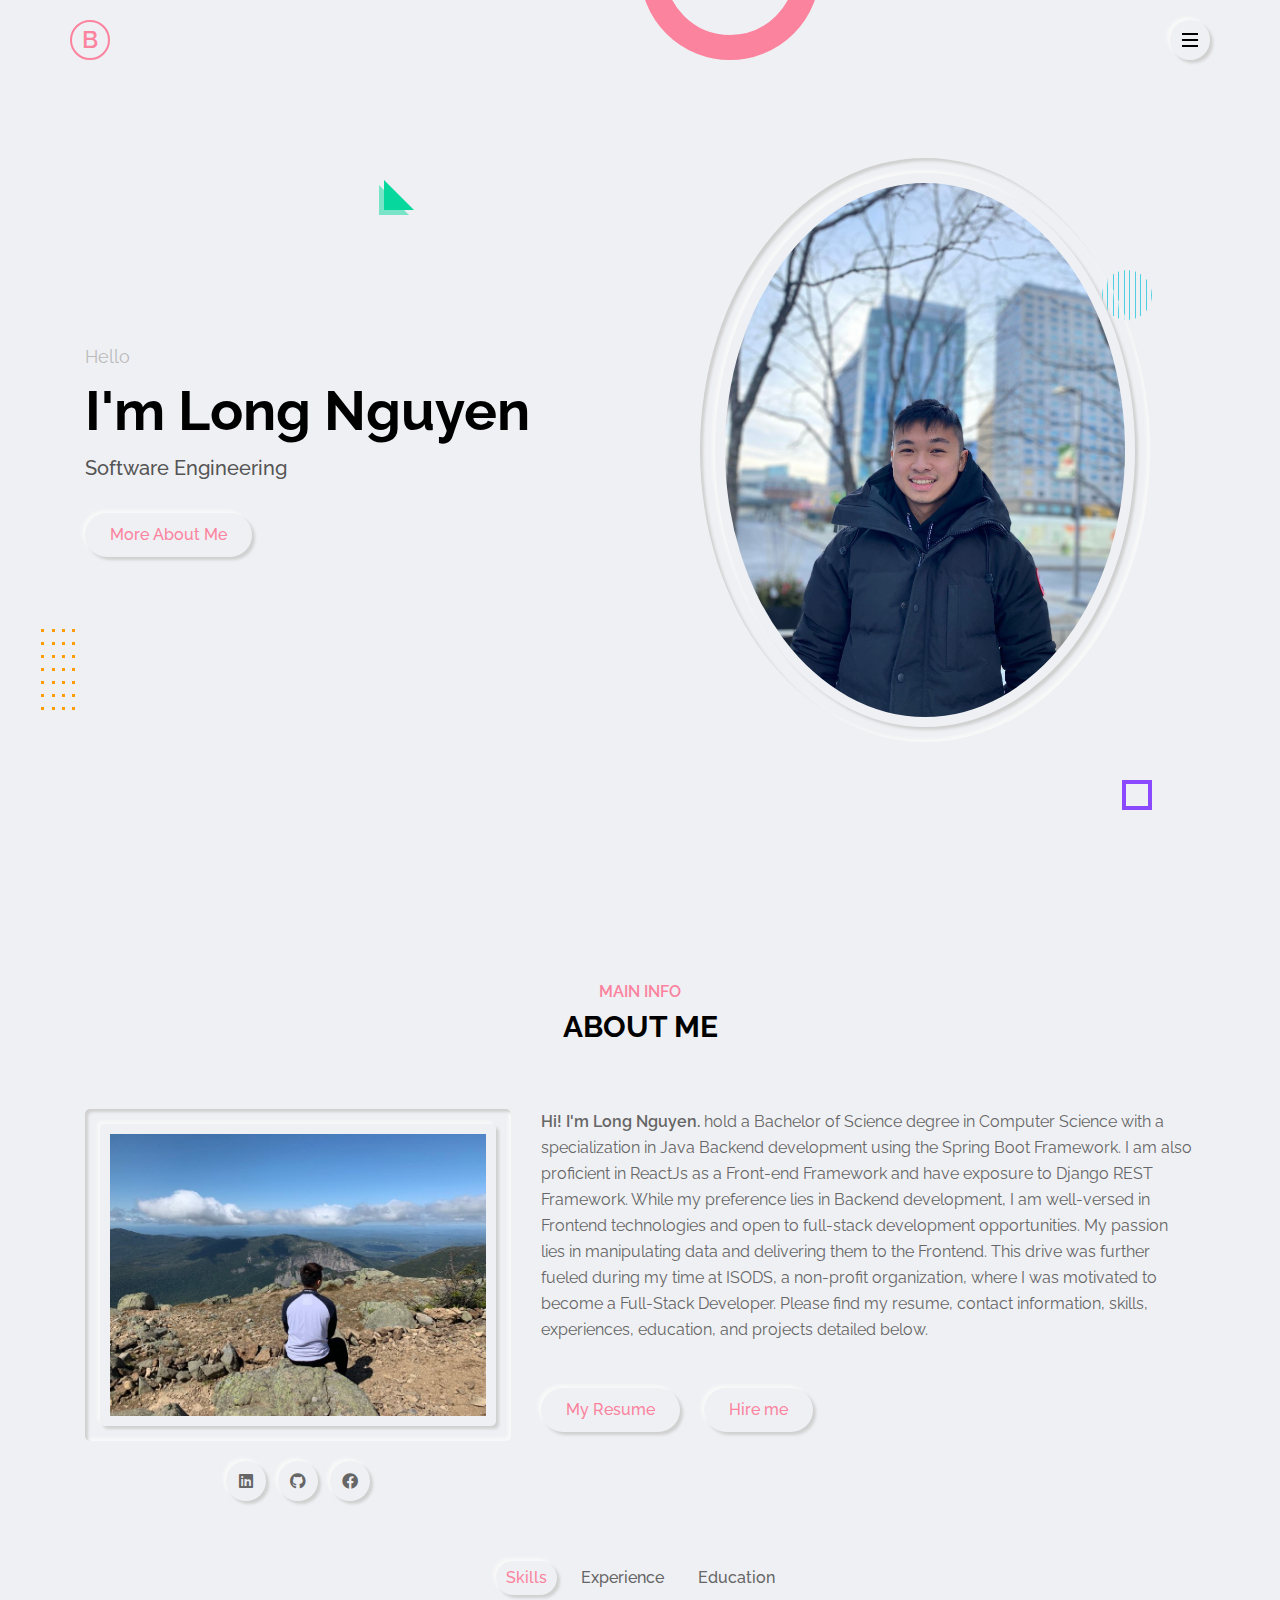
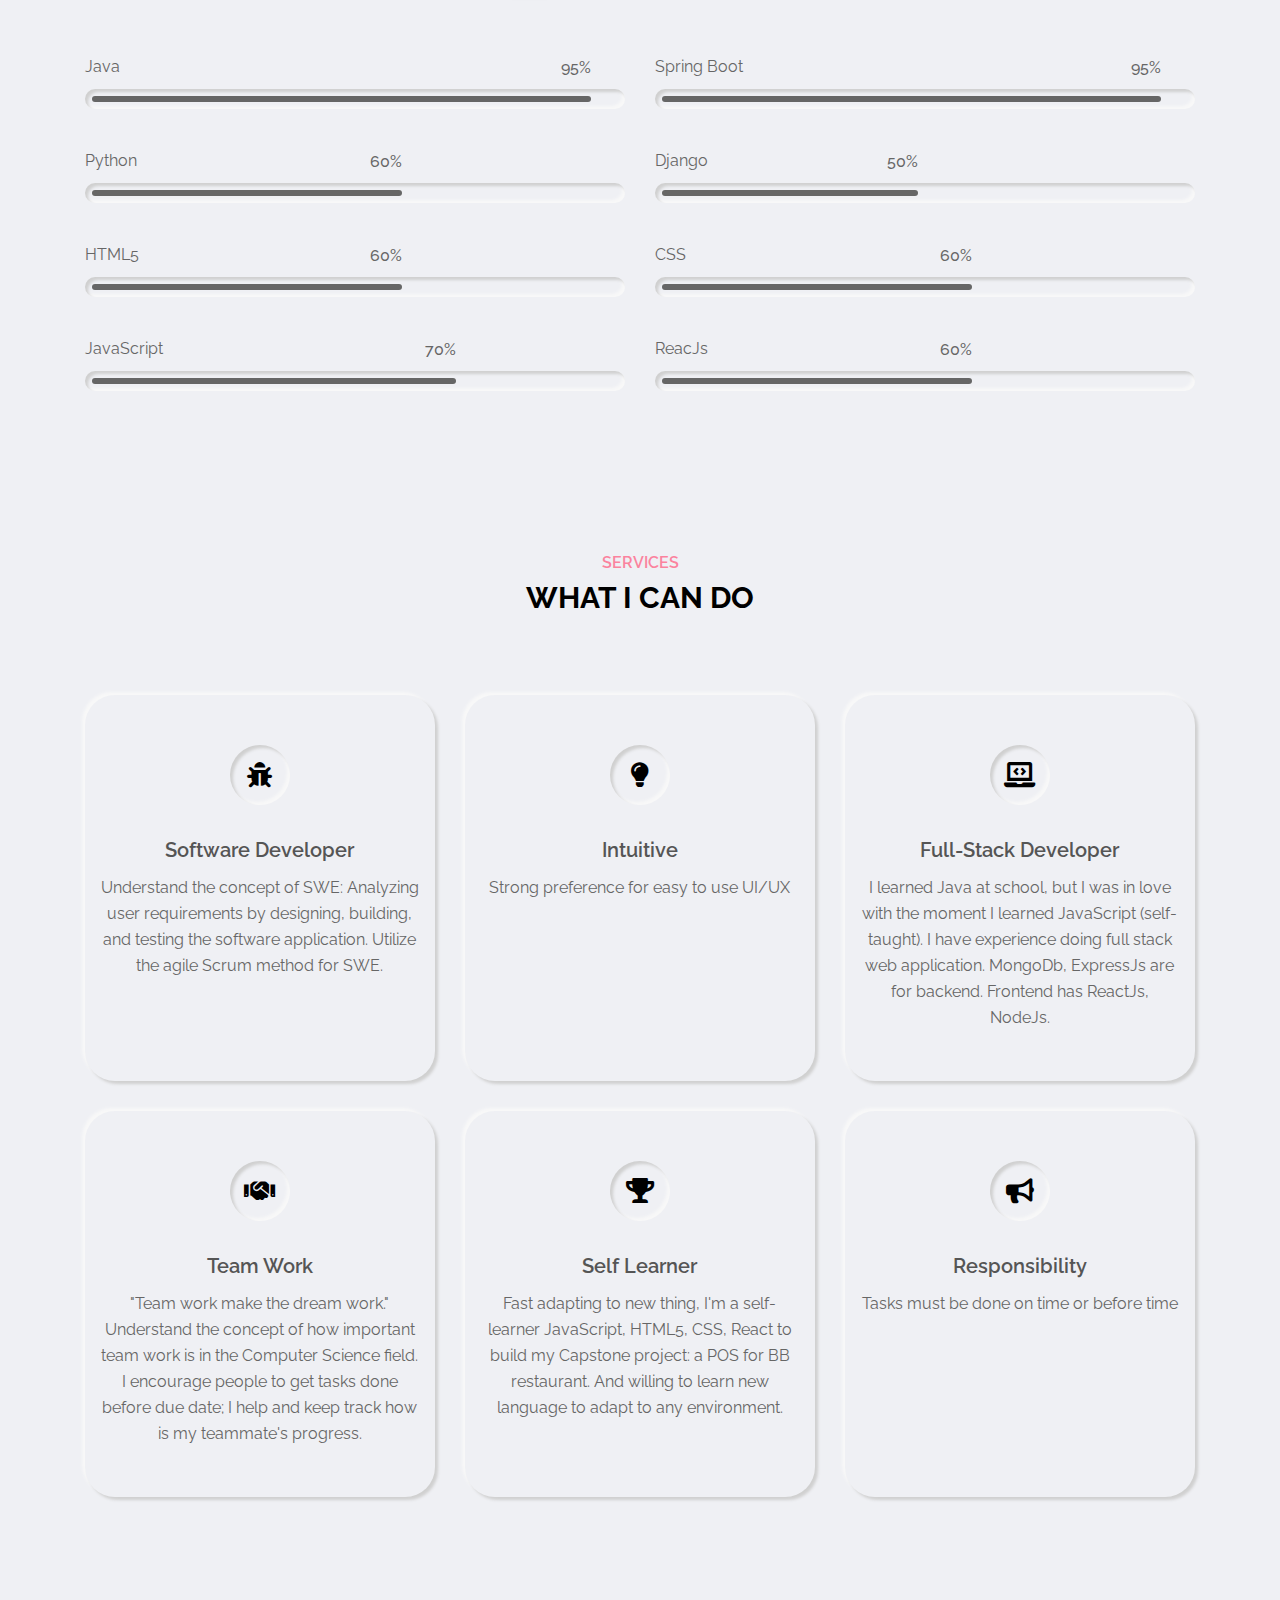
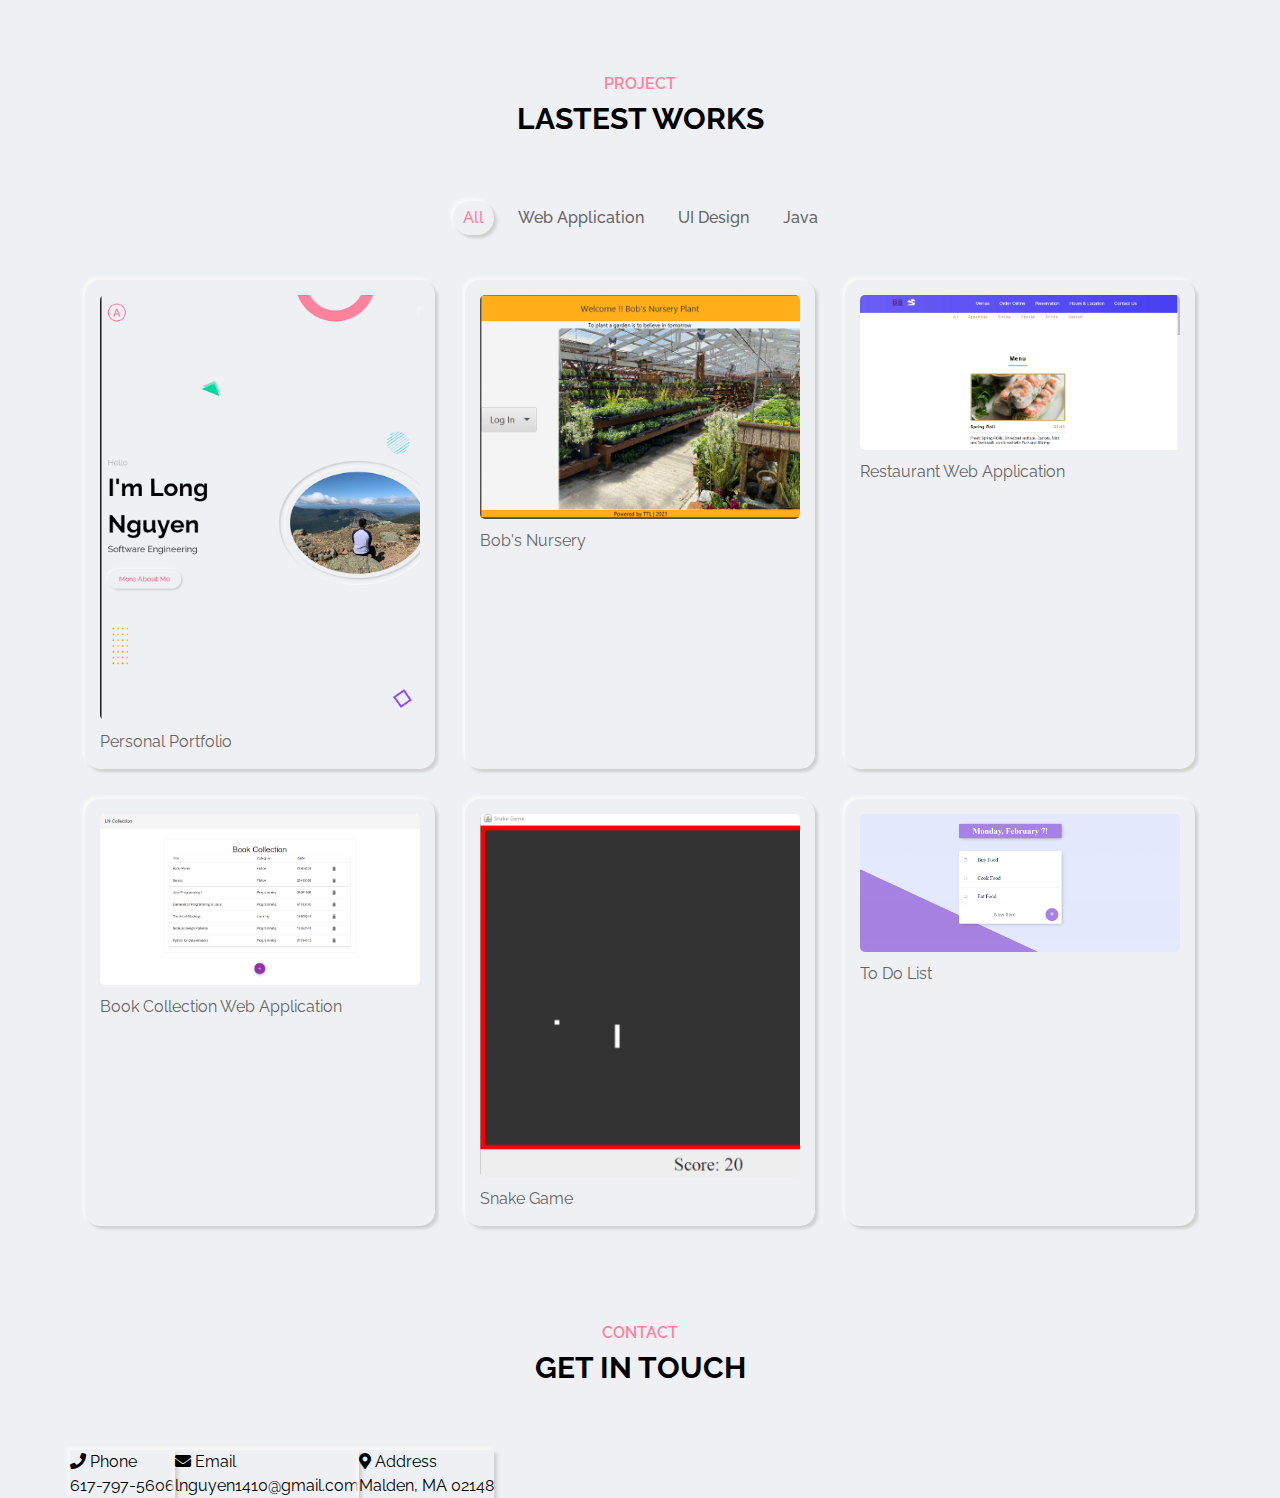
<file: index.html>
<!DOCTYPE html>
<html>

<head>
    <meta charset="utf-8">
    <title>Long Nguyen Portfolio</title>
    <meta name="viewport" content="width=device-width, initial-scale=1.0">
    <!-- css link-->
    <link href="portfolio.css" rel="stylesheet" type="text/css">
    <link href="color-1.css" rel="stylesheet" type="text/css">
    <link href="responsive.css" rel="stylesheet" type="text/css">
    <!--font -->
    <link href="/all.css" rel="stylesheet" type="text/css">
</head>

<body>

    <!-- preloader  -->
    <div class="preloader">
        <div class="box">
            <div></div><div></div><div></div>
        </div>
    </div>
    <!-- preloader end -->
    <!-- header -->

    <header class="header">
        <div class="container">
            <div class="row justify-content-between">
                <div class="logo">
                    <a href="index.html">b</a>
                </div>
                <div class="ham-btn outer-shadow hover-in-shadow">
                    <span>

                    </span>
                </div>
            </div>

        </div>
    </header>
    <!-- header end-->

    <!-- Nav Menu -->
    <nav class="nav-menu">
        <div class="close-nav-menu outer-shadow hover-in-shadow">&times;</div>
        <div class="nav-menu-inner">
            <ul>
                <li><a href="#home" class="link-item inner-shadow active">home</a></li>
                <li><a href="#about" class="link-item outer-shadow hover-in-shadow">about</a></li>
                <li><a href="#service" class="link-item outer-shadow hover-in-shadow">services</a></li>
                <li><a href="#portfolio" class="link-item outer-shadow hover-in-shadow">Projects</a></li>
                <li><a href="#contact" class="link-item outer-shadow hover-in-shadow">contact</a></li>
            </ul>
        </div>
        <!-- Copyright Text -->
        <p class="copyright-text">&copy; 2022 Long Nguyen</p>
    </nav>
    <div class="fade-out-effect">
    </div>
    <!-- Nav Menu  end-->


    <!-- home section-->
    <section class="home-section section active" id="home">
        <!-- effect wrap -->
        <div class="effect-wrap">
            <div class="effect effect-1">
            </div>
            <div class="effect effect-2">
                <div></div>
                <div></div>
                <div></div>
                <div></div>
                <div></div>
                <div></div>
                <div></div>
                <div></div>
                <div></div>
                <div></div>
                <div></div>
                <div></div>
                <div></div>
                <div></div>
                <div></div>
                <div></div>
                <div></div>
                <div></div>
                <div></div>
                <div></div>
                <div></div>
                <div></div>
                <div></div>
                <div></div>
                <div></div>
                <div></div>
                <div></div>
                <div></div>
            </div>

            <div class="effect effect-3"></div>
            <div class="effect effect-4"></div>
            <div class="effect effect-5">
                <div></div>
                <div></div>
                <div></div>
                <div></div>
                <div></div>
                <div></div>
                <div></div>
                <div></div>
                <div></div>
                <div></div>
            </div>
        </div>
        <!-- effect wrap end-->
        <div class="container">
            <div class="row full-screen align-items-center">
                <div class="home-text">
                    <p>Hello</p>
                    <h2>I'm Long Nguyen</h2>
                    <h1>Software Engineering</h1>
                    <a href="#about" class="link-item btn-1 outer-shadow hover-in-shadow">More About Me</a>
                </div>

                <div class="home-img">
                    <div class="img-box inner-shadow">
                        <img class="outer-shadow" src="/profile.jpg" alt="profic-pic">
                    </div>
                </div>
            </div>
        </div>
    </section>
    <!-- home section end-->

    <!-- About section -->
    <section class="about-section section" id="about">
        <div class="container">
            <div class="row">
                <div class="section-title">
                    <h2 data-heading="main info">About me</h2>
                </div>
            </div>
            <div class="row">
                <div class="about-img">
                    <div class="img-box inner-shadow">
                        <img src="profile-pic.jpg" class="outer-shadow" alt="profile-pic">
                    </div>
                    <!-- Social links -->
                    <div class="social-links">
                        <a href="https://www.linkedin.com/in/long-nguyen-7a070b1ba/" class="outer-shadow hover-in-shadow" target="blank"><i class="fab fa-linkedin"></i></a>
                        <a href="https://github.com/billnguyen1410" class="outer-shadow hover-in-shadow" target="blank"><i class="fab fa-github"></i></a>
                        <a href="https://www.facebook.com/billnguyen1410" class="outer-shadow hover-in-shadow" target="blank"><i class="fab fa-facebook"></i></a>
                    </div>
                </div>
                <div class="about-info">
                    <p><span>Hi! I'm Long Nguyen.</span>  hold a Bachelor of Science degree in Computer Science with a specialization in Java Backend development using the Spring Boot Framework. I am also proficient in ReactJs as a Front-end Framework and have exposure to Django REST Framework. While my preference lies in Backend development, I am well-versed in Frontend technologies and open to full-stack development opportunities.

                        My passion lies in manipulating data and delivering them to the Frontend. This drive was further fueled during my time at ISODS, a non-profit organization, where I was motivated to become a Full-Stack Developer. Please find my resume, contact information, skills, experiences, education, and projects detailed below.
                    </p>
                    <a href="Resume-Long-Nguyen.docx" class="btn-1 outer-shadow hover-in-shadow" target="blank">My Resume</a>
                    <a href="#contact" class="link-item btn-1 outer-shadow hover-in-shadow">Hire me</a>
                </div>
            </div>
            <!-- About tabs -->
            <div class="row">
                <div class="about-tabs">
                    <span class="tab-item outer-shadow active" data-target=".skills"> skills</span>
                    <span class="tab-item" data-target=".experience"> experience</span>
                    <span class="tab-item" data-target=".education"> education</span>
                </div>
            </div>
            <!-- About tabs end-->
            <!-- Skill tabs -->
            <div class="row">
                <div class="skills tab-content active">
                    <div class="row">
                        <!-- Java Skill -->
                        <div class="skill-item">
                            <p>Java</p>
                            <div class="progress inner-shadow">
                                <div class="progress-bar" style="width: calc(95% - 14px)">
                                    <span>95%</span>
                                </div>
                            </div>
                        </div>
                        <!-- Java skill end-->
                        <!-- Spring Boot Skill -->
                        <div class="skill-item">
                            <p>Spring Boot</p>
                            <div class="progress inner-shadow">
                                <div class="progress-bar" style="width: calc(95% - 14px)">
                                    <span>95%</span>
                                </div>
                            </div>
                        </div>
                        <!-- Spring Boot skill end-->

                        <!-- Python Skill -->
                        <div class="skill-item">
                            <p>Python</p>
                            <div class="progress inner-shadow">
                                <div class="progress-bar" style="width: calc(60% - 14px)">
                                    <span>60%</span>
                                </div>
                            </div>
                        </div>
                        <!-- Python skill end-->
                        <!-- Django Skill -->
                        <div class="skill-item">
                            <p>Django</p>
                            <div class="progress inner-shadow">
                                <div class="progress-bar" style="width: calc(50% - 14px)">
                                    <span>50%</span>
                                </div>
                            </div>
                        </div>
                        <!-- Django skill end-->

                        <!-- HTML Skill -->
                        <div class="skill-item">
                            <p>HTML5</p>
                            <div class="progress inner-shadow">
                                <div class="progress-bar" style="width: calc(60% - 14px)">
                                    <span>60%</span>
                                </div>
                            </div>
                        </div>
                        <!-- HTML Skill end -->
                        <!-- CSS Skill -->
                        <div class="skill-item">
                            <p>CSS</p>
                            <div class="progress inner-shadow">
                                <div class="progress-bar" style="width: calc(60% - 14px)">
                                    <span>60%</span>
                                </div>
                            </div>
                        </div>
                        <!-- CSS Skill end-->
                        <!-- JavaScript Skill -->
                        <div class="skill-item">
                            <p>JavaScript</p>
                            <div class="progress inner-shadow">
                                <div class="progress-bar" style="width: calc(70% - 14px)">
                                    <span>70%</span>
                                </div>
                            </div>
                        </div>
                        <!-- JavaScript skill end-->

                        <!-- ReactJs Skill -->
                        <div class="skill-item">
                            <p>ReacJs</p>
                            <div class="progress inner-shadow">
                                <div class="progress-bar" style="width: calc(60% - 14px)">
                                    <span>60%</span>
                                </div>
                            </div>
                        </div>
                        <!-- ReactJs skill end-->
                        
                    </div>
                </div>
            </div>
            <!-- Skill tabs end-->
            <!-- Experience start -->
            <div class="row">
                <div class="experience tab-content">
                    <div class="row">
                        <div class="timeline">
                            <div class="row">
                                <!-- timeline item start -->
                                <div class="timeline-item">
                                    <div class="timeline-item-inner outer-shadow">
                                        <i class="fas fa-briefcase icon"></i>
                                        <span>March 2023 - Present </span>
                                        <h3> Software Engineer </h3>
                                        <h4> The International Society of Data Scientists </h4>
                                        <p> Developed Backend Application with Django REST framework to handle RESTful API calls: Competition API, Category API, Document API, Competition API.
                                            Created models to map with corresponding entities in SQLite. Developed Frontend Application with ReactJs: Log-in, Competition Page
                                         </p>
                                    </div>
                                </div>
                                <!-- timeline item end -->
                                <!-- timeline item start -->
                                <div class="timeline-item">
                                    <div class="timeline-item-inner outer-shadow">
                                        <i class="fas fa-briefcase icon"></i>
                                        <span>July 2022 - Present </span>
                                        <h3> Software Developer </h3>
                                        <h4>BeaconFire Solution Inc</h4>
                                        <p> Trained to be Java Backend Developer. I worked with 3 others in Microservice Architecture 
                                            to develop Backend Application called Human Resource, there were 4 services total: Employee, Housing, Authentication, Application. 
                                            We utilized Spring Boot to handle RESTful API calls, 
                                            created Hibernate framework to map entity classes with their corresponding MySQL tables and attributes.
                                         </p>
                                    </div>
                                </div>
                                <!-- timeline item end -->
                                 <!-- timeline item start -->
                                 <div class="timeline-item">
                                    <div class="timeline-item-inner outer-shadow">
                                        <i class="fas fa-briefcase icon"></i>
                                        <span>June 2021 - Sep 2021</span>
                                        <h3> Software Developer </h3>
                                        <h4>Viet Challenge (Volunteer)</h4>
                                        <p>Maintain Website Vietchallenge.org by using Wix API. Get to know syntax of
                                            JavaScript, design and implement features as a team of 3. </p>
                                    </div>
                                </div>
                                <!-- timeline item end -->
                            </div>
                        </div>
                    </div>
                </div>
            </div>

            
            <!-- Education start -->
            <div class="row">
                <div class="education tab-content">
                    <div class="row">
                        <div class="timeline">
                            <div class="row">
                                <!-- timeline item start -->
                                <div class="timeline-item">
                                    <div class="timeline-item-inner outer-shadow">
                                        <i class="fas fa-graduation-cap icon"></i>
                                        <span>Sep, 2019 - May, 2022</span>
                                        <h3> Bachelor of Science </h3>
                                        <h4>Salem State University</h4>
                                        <p>Concentration in Software Engineering</p>
                                        <p>Achievements: Dean's List Fall</p>
                                    </div>
                                </div>
                                <!-- timeline item end -->
                                <!-- timeline item start -->
                                <div class="timeline-item">
                                    <div class="timeline-item-inner outer-shadow">
                                        <i class="fas fa-graduation-cap icon"></i>
                                        <span>Sep, 2015 - Sep, 2019</span>
                                        <h3> High School Degree</h3>
                                        <h4>Green River Community College</h4>
                                        <p>I enrolled and finished "High School Completion" program at GRCC; I have taken
                                            many Business classes here at GRCC.</p>
                                    </div>
                                </div>
                                <!-- timeline item end -->
                            </div>
                        </div>
                    </div>
                </div>
            </div>
            <!-- Education end -->
        </div>
    </section>
    <!-- About section end -->

    <!-- Service section -->
    <section class="service-section section" id="service">
        <div class="container">
            <div class="row">
                <div class="section-title">
                    <h2 data-heading="services"> What I can do</h2>
                </div>
            </div>
            <div class="row">
                <!-- service item start -->
                <div class="service-item">
                    <div class="service-item-inner outer-shadow">
                        <div class="icon inner-shadow">
                            <i class="fas fa-bug"></i>
                        </div>
                        <h3>Software Developer</h3>
                        <p> Understand the concept of SWE: Analyzing user requirements by designing, building,
                            and testing the software application. Utilize the agile Scrum method for SWE.
                        </p>
                    </div>
                </div>
                <!-- service item end -->
                <!-- service item start -->
                <div class="service-item">
                    <div class="service-item-inner outer-shadow">
                        <div class="icon inner-shadow">
                            <i class="fas fa-lightbulb"></i>
                        </div>
                        <h3>Intuitive</h3>
                        <p> Strong preference for easy to use UI/UX
                        </p>
                    </div>
                </div>
                <!-- service item end -->
                <!-- service item start -->
                <div class="service-item">
                    <div class="service-item-inner outer-shadow">
                        <div class="icon inner-shadow">
                            <i class="fas fa-laptop-code"></i>
                        </div>
                        <h3>Full-Stack Developer</h3>
                        <p>I learned Java at school, but I was in love with the moment I learned JavaScript (self-taught).
                            I have experience doing full stack web application. MongoDb, ExpressJs are for backend.
                            Frontend has ReactJs, NodeJs.
                        </p>
                    </div>
                </div>
                <!-- service item end -->
                <!-- service item start -->
                <div class="service-item">
                    <div class="service-item-inner outer-shadow">
                        <div class="icon inner-shadow">
                            <i class="fas fa-handshake"></i>
                        </div>
                        <h3>Team Work</h3>
                        <p>"Team work make the dream work." Understand the concept of how important team work is in the
                            Computer Science field.
                            I encourage people to get tasks done before due date; I help and keep track how is my
                            teammate's progress.
                        </p>
                    </div>
                </div>
                <!-- service item end -->
                <!-- service item start -->
                <div class="service-item">
                    <div class="service-item-inner outer-shadow">
                        <div class="icon inner-shadow">
                            <i class="fas fa-trophy"></i>
                        </div>
                        <h3>Self Learner</h3>
                        <p>Fast adapting to new thing, I'm a self-learner JavaScript, HTML5, CSS, React
                            to build my Capstone project: a POS for BB restaurant. And willing to learn new language to
                            adapt to any environment.
                        </p>
                    </div>
                </div>
                <!-- service item end -->
                <!-- service item start -->
                <div class="service-item">
                    <div class="service-item-inner outer-shadow">
                        <div class="icon inner-shadow">
                            <i class="fas fa-bullhorn"></i>
                        </div>
                        <h3>responsibility</h3>
                        <p>Tasks must be done on time or before time 
                        </p>
                    </div>
                </div>
                <!-- service item end -->
            </div>
        </div>
    </section>
    <!-- Service section end-->

    <!-- portfolio section -->
    <section class="portfolio-section section " id="portfolio">
        <div class="container">
            <div class="row">
                <div class="section-title">
                    <h2 data-heading="project">Lastest Works</h2>
                </div>
            </div>
            <!-- portfolio filter -->
            <div class="row">
                <div class="portfolio-filter">
                    <span class="filter-item outer-shadow active" data-target="all">all</span>
                    <span class="filter-item" data-target="web-application">web application</span>
                    <span class="filter-item" data-target="ui-design">UI Design</span>
                    <span class="filter-item" data-target="java">Java</span>
                    <!-- <span class="filter-item" data-target="e-commerce">e commerce</span> -->
                </div>
            </div>
            <!-- portfolio filter  end -->
            <!-- portfolio items -->
            <div class="row portfolio-items">
                <!-- portfolio item  -->
                <div class="portfolio-item" data-category="web-application" data-category ="all">
                    <div class="portfolio-item-inner outer-shadow">
                        <div class="portfolio-item-img">
                            <img src="/screenshots/Project1/sc1.png" alt="portfolio"
                                data-screenshots="/screenshots/Project1/sc1.png,
                                /screenshots/Project1/sc2.png,
                                /screenshots/Project1/sc3.png,
                                /screenshots/Project1/sc4.png,
                                /screenshots/Project1/sc5.png">
                            <!-- view porject btn -->
                            <span class="view-project"> view project </span>
                        </div>
                        <p class="portfolio-item-title">personal portfolio</p>
                        <!-- portfolio item details -->
                        <div class="portfolio-item-details">
                            <div class="row">
                                <div class="description">
                                    <h3>Project Brief:</h3>
                                    <p>I'm Long Nguyen, a Software Engineering. This is my portfolio, it contains what I
                                        do, what have I done, and my education,</p>
                                </div>
                                <div class="info">
                                    <h3>Project info</h3>
                                    <ul>
                                        <li>Date - <span> 2022 </span></li>
                                        <li> Tools - <span> HTML5, CSS, JavaScript, VS Code </span></li>
                                        <li>Website - <span> <a href="#">www.itslongg.com</a> </span></li>
                                    </ul>
                                </div>
                            </div>
                        </div>
                        <!-- portfolio item details end -->
                    </div>
                </div>
                <!-- portfolio item end -->
                <!-- portfolio item  -->
                <div class="portfolio-item" data-category="ui-design">
                    <div class="portfolio-item-inner outer-shadow">
                        <div class="portfolio-item-img">
                            <img src="/screenshots/project-2/b1.PNG" alt="Bob's nursery" data-screenshots="/screenshots/project-2/b1.PNG,
                                /screenshots/project-2/b2.PNG,
                                /screenshots/project-2/b3.PNG,
                                /screenshots/project-2/b4.PNG,
                                /screenshots/project-2/b5.PNG,
                                /screenshots/project-2/b6.PNG,
                                /screenshots/project-2/b7.PNG">
                            <!-- view porject btn -->
                            <span class="view-project"> view project </span>
                        </div>
                        <p class="portfolio-item-title">Bob's Nursery</p>
                        <!-- portfolio item details -->
                        <div class="portfolio-item-details">
                            <div class="row">
                                <div class="description">
                                    <h3>Project Brief:</h3>
                                    <p>This is user interface I designed for Bob's nursery based on his requirements,
                                        Bob's requirements:
                                        Landing page, Log-in Page, Create Account, Sale Summary, Vendor Page, Adding new
                                        Vendor page, and Inventory.
                                    </p>
                                </div>
                                <div class="info">
                                    <h3>Project info</h3>
                                    <ul>
                                        <li>Date - <span> 2021 </span></li>
                                        <li> Tools - <span> JavaFx </span></li>
                                    </ul>
                                </div>
                            </div>
                        </div>
                        <!-- portfolio item details end -->
                    </div>
                </div>
                <!-- portfolio item end -->
                <!-- portfolio item  -->
                <div class="portfolio-item" data-category="web-application">
                    <div class="portfolio-item-inner outer-shadow">
                        <div class="portfolio-item-img">
                            <img src="/screenshots/Project5/Capstone1.png" alt="Restaurant app" data-screenshots="/screenshots/Project5/Capstone1.png,
                            /screenshots/Project5/Capstone2.png,
                            /screenshots/Project5/Capstone3.png,
                            /screenshots/Project5/Capstone4.png,
                            /screenshots/Project5/Capstone5.png,
                            /screenshots/Project5/Capstone6.png">
                            <!-- view porject btn -->
                            <span class="view-project"> view project </span>
                        </div>
                        <p class="portfolio-item-title">Restaurant Web Application</p>
                        <!-- portfolio item details -->
                        <div class="portfolio-item-details">
                            <div class="row">
                                <div class="description">
                                    <h3>Project Brief:</h3>
                                    <p>This is a full-stack web application for restaurant, client side has 2 main functionality: Admin functionality
                                        and Customer functionality; Admin functionality has 3 side-functions that would be: Add, Delete, Update item from the menu.
                                        Customer functionality has 3 side-functions: View Menu, Choose items from the menu and view Cart. This full-stack web application is used MERN stack.

                                    </p>
                                </div>
                                <div class="info">
                                    <h3>Project info</h3>
                                    <ul>
                                        <li>Date - <span> 2022 </span></li>
                                        <li> Tools - <span> MongoDb, ExpressJs, ReactJs, NodeJs, JavaScript </span></li>
                                    </ul>
                                </div>
                            </div>
                        </div>
                        <!-- portfolio item details end -->
                    </div>
                </div>
                <!-- portfolio item  -->
                <div class="portfolio-item" data-category="web-application">
                    <div class="portfolio-item-inner outer-shadow">
                        <div class="portfolio-item-img">
                            <img src="/screenshots/Project6/Project1.png" alt="Book Collection" data-screenshots="/screenshots/Project6/Project1.png,
                            /screenshots/Project6/Project2.png">
                            <!-- view porject btn -->
                            <span class="view-project"> view project </span>
                        </div>
                        <p class="portfolio-item-title">Book Collection Web Application</p>
                        <!-- portfolio item details -->
                        <div class="portfolio-item-details">
                            <div class="row">
                                <div class="description">
                                    <h3>Project Brief:</h3>
                                    <p>This is a full-stack web application for Book Collection; this project has 2 main functionality:
                                        Add and Delete Book Collection in the database. There will be a form to add new book and a collection 
                                        to require data from database and a button to delete that data.
                                    </p>
                                </div>
                                <div class="info">
                                    <h3>Project info</h3>
                                    <ul>
                                        <li>Date - <span> 2022 </span></li>
                                        <li> Tools - <span> MongoDb, ExpressJs, ReactJs, NodeJs, JavaScript </span></li>
                                    </ul>
                                </div>
                            </div>
                        </div>
                        <!-- portfolio item details end -->
                    </div>
                </div>
                <!-- portfolio item  -->
                <div class="portfolio-item" data-category="java">
                    <div class="portfolio-item-inner outer-shadow">
                        <div class="portfolio-item-img">
                            <img src="/screenshots/Project3/snakegame.png" alt="portfolio" data-screenshots="/screenshots/Project3/snakegame.png">
                            <!-- view porject btn -->
                            <span class="view-project"> view project </span>
                        </div>
                        <p class="portfolio-item-title">Snake Game</p>
                        <!-- portfolio item details -->
                        <div class="portfolio-item-details">
                            <div class="row">
                                <div class="description">
                                    <h3>Project Brief:</h3>
                                    <p>This is a childhood game: SNAKE, you eat, you grow, the more you grow, the more
                                        point you get.
                                        This application will run on Netbeans, it will keep your highest score and store
                                        on the board.
                                        We implemented Stack method to increase the size of the snake, Singly Linked
                                        List to keep track of
                                        the highest score.
                                    </p>
                                </div>
                                <div class="info">
                                    <h3>Project info</h3>
                                    <ul>
                                        <li>Date - <span> 2022 </span></li>
                                        <li> Tools - <span> Java, Data Structure, Netbeans </span></li>
                                        <li>Group Member - <span> Truman Ngo, Ronny Suon, Andrew, Long Nguyen </span>
                                        </li>
                                    </ul>
                                </div>
                            </div>
                        </div>
                    </div>
                </div>
                        <!-- portfolio item details end -->
                        <!-- portfolio item  -->
                <div class="portfolio-item" data-category="web-application">
                    <div class="portfolio-item-inner outer-shadow">
                        <div class="portfolio-item-img">
                            <img src="/screenshots/Project4/TODOLIST.png" alt="portfolio" data-screenshots="/screenshots/Project4/TODOLIST(2).png,
                            /screenshots/Project4/TODOLIST(3).png">
                            <!-- view porject btn -->
                            <span class="view-project"> view project </span>
                        </div>
                        <p class="portfolio-item-title">To Do List</p>
                        <!-- portfolio item details -->
                        <div class="portfolio-item-details">
                            <div class="row">
                                <div class="description">
                                    <h3>Project Brief:</h3>
                                    <p>With a guidance from Angela Yu - the instructor from Udemy, I successfully created a back-end app with todo list.
                                    </p>
                                </div>
                                <div class="info">
                                    <h3>Project info</h3>
                                    <ul>
                                        <li>Date - <span> 2022 </span></li>
                                        <li> Tools - <span> JavaScript, EJS, HTML, CSS  </span></li>
                                        </li>
                                    </ul>
                                </div>
                            </div>
                        </div>
                        <!-- portfolio item details end -->
                    </div>
                </div>
                <!-- portfolio item end -->

            </div>
            <!-- portfolio items end -->
        </div>
    </section>
    <!-- portfolio section end -->

    <!-- contact section -->
    <section class="contact-section section" id="contact">
        <div class="container">
            <div class="row">
                <div class="section-title">
                    <h2 data-heading="contact">Get In Touch</h2>
                </div>
            </div>
            <div class="row">
                <!-- contact item start -->
                <div class="contact-item">
                    <div class="contact-item-inner outer-shadow">
                        <i class="fas fa-phone"></i>
                        <span> Phone </span>
                        <p> 617-797-5606</p>
                    </div>
                </div>
                <!-- contact item end -->
                <!-- contact item start -->
                <div class="contact-item">
                    <div class="contact-item-inner outer-shadow">
                        <i class="fas fa-envelope"></i>
                        <span> Email </span>
                        <p> lnguyen1410@gmail.com </p>
                    </div>
                </div>
                <!-- contact item end -->
                <!-- contact item start -->
                <div class="contact-item">
                    <div class="contact-item-inner outer-shadow">
                        <i class="fas fa-map-marker-alt"></i>
                        <span> Address </span>
                        <p> Malden, MA 02148</p>
                    </div>
                </div>
                <!-- contact item end -->
            </div>
        </div>

    </section>
    <!-- contact section end -->


    <!-- portfolio popup -->
    <div class="pp portfolio-popup">
        <div class="pp-details">
            <div class="pp-details-inner">
                <div class="pp-title">
                    <h2></h2>
                    <p>Category - <span class="pp-project-category"></span></p>
                </div>
                <div class="pp-project-details">
                
                </div>
            </div>
        </div>

        <div class="separator"></div>
        <div class="pp-main">
            <div class="pp-main-inner">
                <div class="pp-project-details-btn outer-shadow hover-in-shadow"> Project Details <i
                        class="fas fa-plus"></i></div>
                <div class="pp-close outer-shadow hover-in-shadow">&times;</div>
                <img src="screenshots/Project1/sc1.png" alt="img" class="pp-img outer-shadow">
                <div class="pp-counter"></div>
            </div>
            <div class="pp-loader">
                <div></div>
            </div>
            <!-- pp navigation -->
            <div class="pp-prev"><i class="fas fa-play"></i></div>
            <div class="pp-next"><i class="fas fa-play"></i></div>
        </div>
    </div>
    <!-- portfolio popup end -->
    <!--Main JavaScript -->
    <script src="main.js"></script>
</body>

</html>
</file>
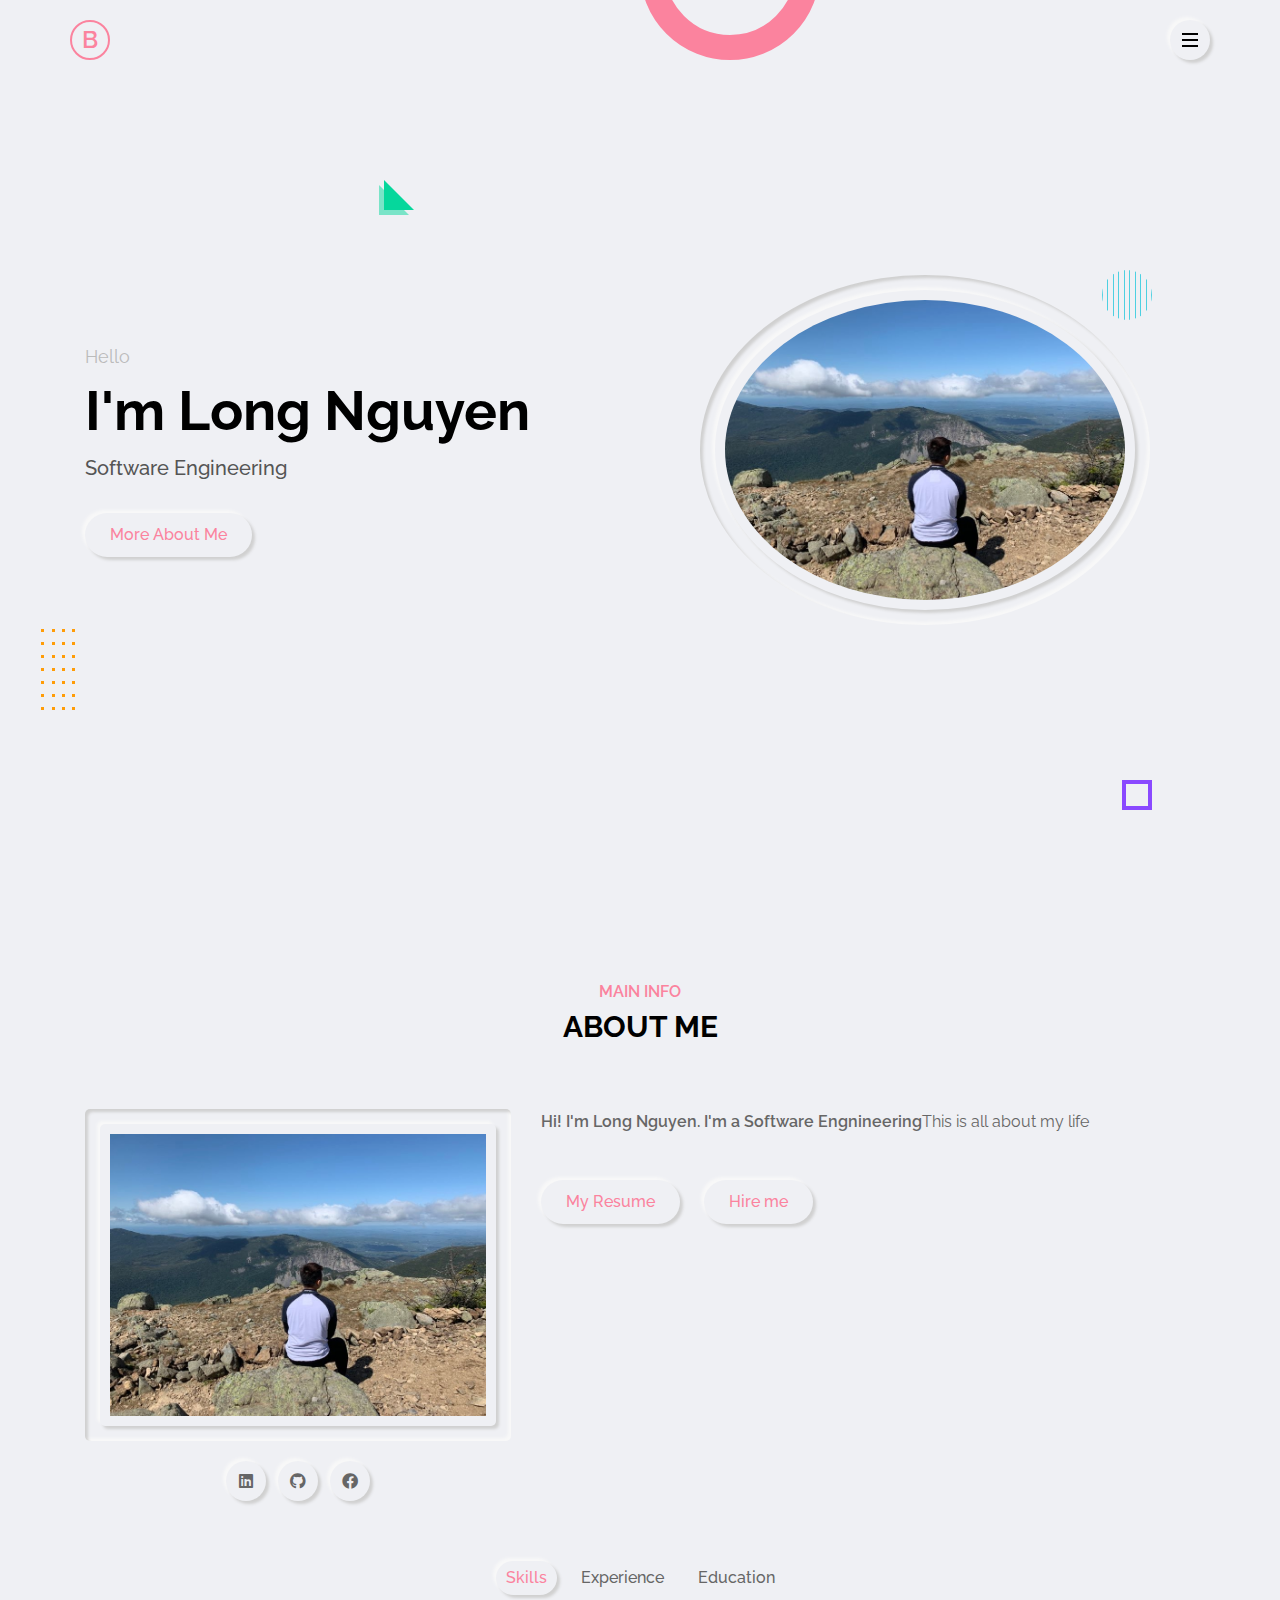
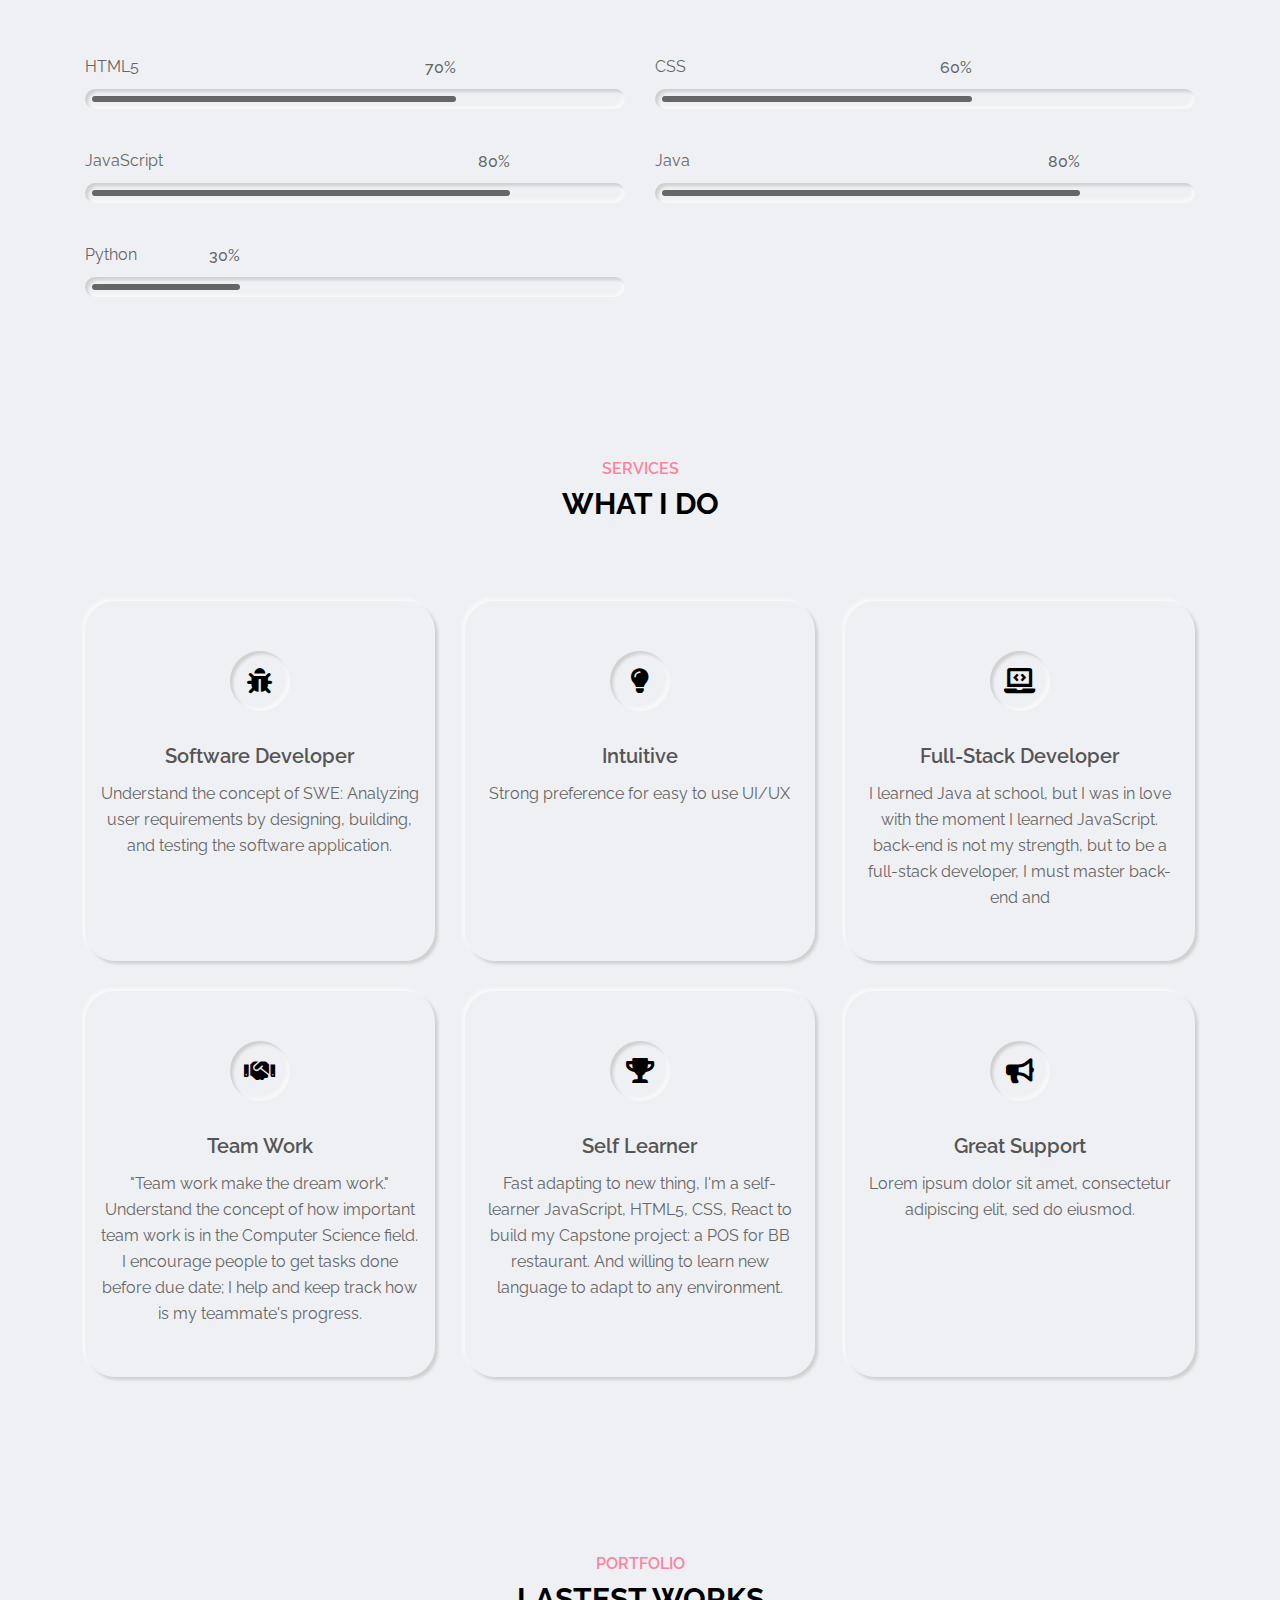
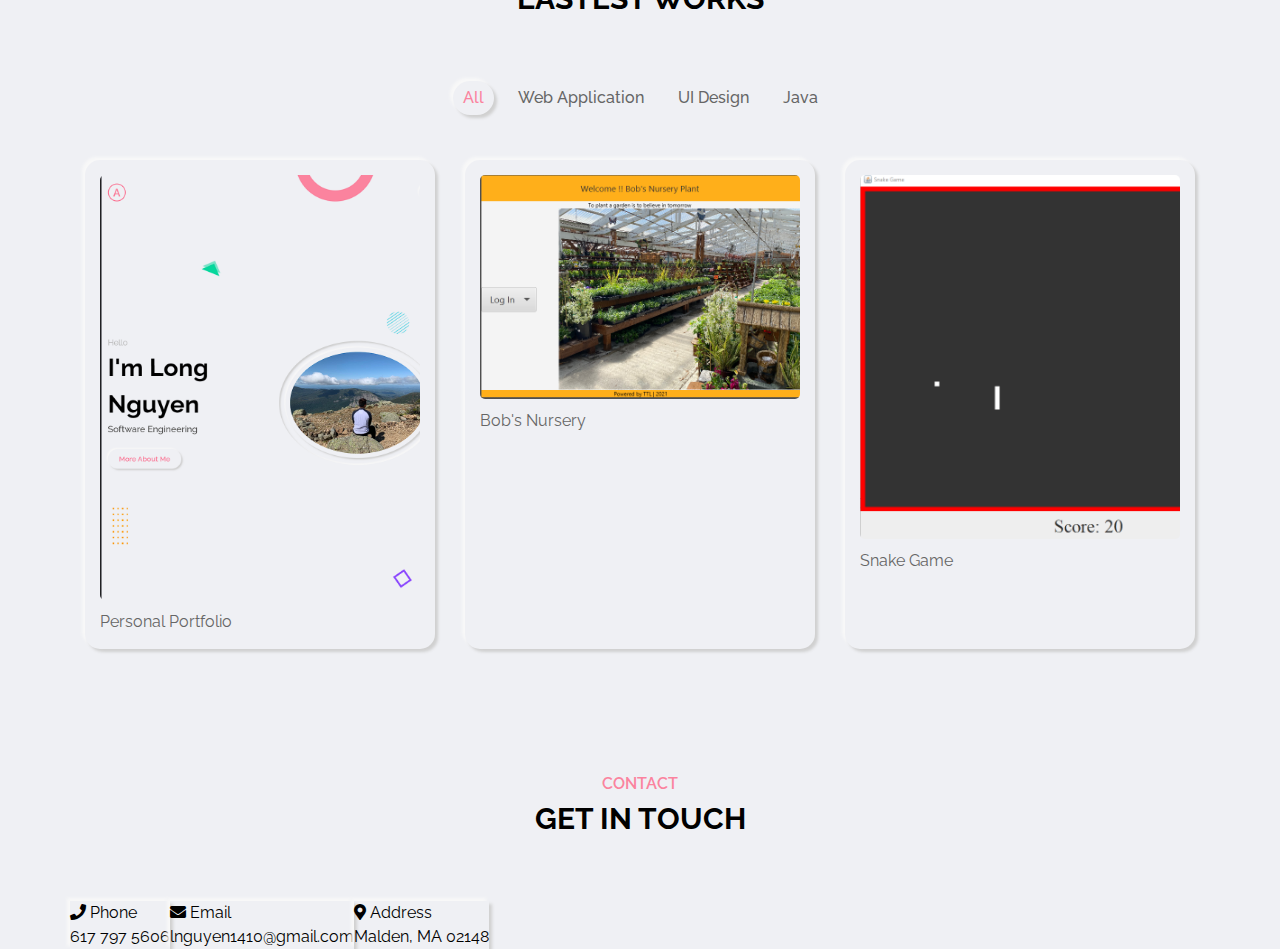
<file: portfolio.html>
<!DOCTYPE html>
<html>

<head>
    <meta charset="utf-8">
    <title>Personal Portfolio Website</title>
    <meta name="viewport" content="width=device-width, initial-scale=1.0">
    <!-- css link-->
    <link href="portfolio.css" rel="stylesheet" type="text/css">
    <link href="color-1.css" rel="stylesheet" type="text/css">
    <link href="responsive.css" rel="stylesheet" type="text/css">
    <!--font -->
    <link href="/all.css" rel="stylesheet" type="text/css">
</head>

<body>

    <!-- preloader  -->
    <div class="preloader">
        <div class="box">
            <div></div><div></div><div></div>
        </div>
    </div>
    <!-- preloader end -->
    <!-- header -->

    <header class="header">
        <div class="container">
            <div class="row justify-content-between">
                <div class="logo">
                    <a href="portfolio.html">b</a>
                </div>
                <div class="ham-btn outer-shadow hover-in-shadow">
                    <span>

                    </span>
                </div>
            </div>

        </div>
    </header>
    <!-- header end-->

    <!-- Nav Menu -->
    <nav class="nav-menu">
        <div class="close-nav-menu outer-shadow hover-in-shadow">&times;</div>
        <div class="nav-menu-inner">
            <ul>
                <li><a href="#home" class="link-item inner-shadow active">home</a></li>
                <li><a href="#about" class="link-item outer-shadow hover-in-shadow">about</a></li>
                <li><a href="#service" class="link-item outer-shadow hover-in-shadow">services</a></li>
                <li><a href="#portfolio" class="link-item outer-shadow hover-in-shadow">portfolio</a></li>
                <li><a href="#contact" class="link-item outer-shadow hover-in-shadow">contact</a></li>
            </ul>
        </div>
        <!-- Copyright Text -->
        <p class="copyright-text">&copy; 2022 Long Nguyen</p>
    </nav>
    <div class="fade-out-effect">
    </div>
    <!-- Nav Menu  end-->


    <!-- home section-->
    <section class="home-section section active" id="home">
        <!-- effect wrap -->
        <div class="effect-wrap">
            <div class="effect effect-1">
            </div>
            <div class="effect effect-2">
                <div></div>
                <div></div>
                <div></div>
                <div></div>
                <div></div>
                <div></div>
                <div></div>
                <div></div>
                <div></div>
                <div></div>
                <div></div>
                <div></div>
                <div></div>
                <div></div>
                <div></div>
                <div></div>
                <div></div>
                <div></div>
                <div></div>
                <div></div>
                <div></div>
                <div></div>
                <div></div>
                <div></div>
                <div></div>
                <div></div>
                <div></div>
                <div></div>
            </div>

            <div class="effect effect-3"></div>
            <div class="effect effect-4"></div>
            <div class="effect effect-5">
                <div></div>
                <div></div>
                <div></div>
                <div></div>
                <div></div>
                <div></div>
                <div></div>
                <div></div>
                <div></div>
                <div></div>
            </div>
        </div>
        <!-- effect wrap end-->
        <div class="container">
            <div class="row full-screen align-items-center">
                <div class="home-text">
                    <p>Hello</p>
                    <h2>I'm Long Nguyen</h2>
                    <h1>Software Engineering</h1>
                    <a href="#about" class="link-item btn-1 outer-shadow hover-in-shadow">More About Me</a>
                </div>

                <div class="home-img">
                    <div class="img-box inner-shadow">
                        <img class="outer-shadow" src="/profile-pic.jpg" alt="profic-pic">
                    </div>
                </div>
            </div>
        </div>
    </section>
    <!-- home section end-->

    <!-- About section -->
    <section class="about-section section" id="about">
        <div class="container">
            <div class="row">
                <div class="section-title">
                    <h2 data-heading="main info">About me</h2>
                </div>
            </div>
            <div class="row">
                <div class="about-img">
                    <div class="img-box inner-shadow">
                        <img src="profile-pic.jpg" class="outer-shadow" alt="profile-pic">
                    </div>
                    <!-- Social links -->
                    <div class="social-links">
                        <a href="#" class="outer-shadow hover-in-shadow"><i class="fab fa-linkedin"></i></a>
                        <a href="#" class="outer-shadow hover-in-shadow"><i class="fab fa-github"></i></a>
                        <a href="#" class="outer-shadow hover-in-shadow"><i class="fab fa-facebook"></i></a>
                    </div>
                </div>
                <div class="about-info">
                    <p><span>Hi! I'm Long Nguyen. I'm a Software Engnineering</span>This is all about my life</p>
                    <a href="Resume-Long.pdf" class="btn-1 outer-shadow hover-in-shadow">My Resume</a>
                    <a href="#contact" class="link-item btn-1 outer-shadow hover-in-shadow">Hire me</a>
                </div>
            </div>
            <!-- About tabs -->
            <div class="row">
                <div class="about-tabs">
                    <span class="tab-item outer-shadow active" data-target=".skills"> skills</span>
                    <span class="tab-item" data-target=".experience"> experience</span>
                    <span class="tab-item" data-target=".education"> education</span>
                </div>
            </div>
            <!-- About tabs end-->
            <!-- Skill tabs -->
            <div class="row">
                <div class="skills tab-content active">
                    <div class="row">
                        <!-- HTML Skill -->
                        <div class="skill-item">
                            <p>HTML5</p>
                            <div class="progress inner-shadow">
                                <div class="progress-bar" style="width: calc(70% - 14px)">
                                    <span>70%</span>
                                </div>
                            </div>
                        </div>
                        <!-- HTML Skill end -->
                        <!-- CSS Skill -->
                        <div class="skill-item">
                            <p>CSS</p>
                            <div class="progress inner-shadow">
                                <div class="progress-bar" style="width: calc(60% - 14px)">
                                    <span>60%</span>
                                </div>
                            </div>
                        </div>
                        <!-- CSS Skill end-->
                        <!-- JavaScript Skill -->
                        <div class="skill-item">
                            <p>JavaScript</p>
                            <div class="progress inner-shadow">
                                <div class="progress-bar" style="width: calc(80% - 14px)">
                                    <span>80%</span>
                                </div>
                            </div>
                        </div>
                        <!-- JavaScript skill end-->
                        <!-- Java Skill -->
                        <div class="skill-item">
                            <p>Java</p>
                            <div class="progress inner-shadow">
                                <div class="progress-bar" style="width: calc(80% - 14px)">
                                    <span>80%</span>
                                </div>
                            </div>
                        </div>
                        <!-- Java skill end-->
                        <!-- Python Skill -->
                        <div class="skill-item">
                            <p>Python</p>
                            <div class="progress inner-shadow">
                                <div class="progress-bar" style="width: calc(30% - 14px)">
                                    <span>30%</span>
                                </div>
                            </div>
                        </div>
                        <!-- Python skill end-->
                    </div>
                </div>
            </div>
            <!-- Skill tabs end-->
            <!-- Experience start -->
            <div class="row">
                <div class="experience tab-content">
                    <div class="row">
                        <div class="timeline">
                            <div class="row">
                                <!-- timeline item start -->
                                <div class="timeline-item">
                                    <div class="timeline-item-inner outer-shadow">
                                        <i class="fas fa-briefcase icon"></i>
                                        <span>June 2021 - Sep 2021</span>
                                        <h3> Software Developer </h3>
                                        <h4>Viet Challenge (Volunteer)</h4>
                                        <p>Maintain Website Vietchallenge.org by using Wix API. Get to know syntax of
                                            JavaScript, design and implement features as a team of 3. </p>
                                    </div>
                                </div>
                                <!-- timeline item end -->
                            </div>
                        </div>
                    </div>
                </div>
            </div>
            <!-- Experience end -->
            <!-- Education start -->
            <div class="row">
                <div class="education tab-content">
                    <div class="row">
                        <div class="timeline">
                            <div class="row">
                                <!-- timeline item start -->
                                <div class="timeline-item">
                                    <div class="timeline-item-inner outer-shadow">
                                        <i class="fas fa-graduation-cap icon"></i>
                                        <span>Sep, 2019 - May, 2022</span>
                                        <h3> Bachelor Degree in Science </h3>
                                        <h4>Salem State University</h4>
                                        <p>Major: Computer Science, Concentration in Software Engineering</p>
                                        <p>Achievements: Dean's List Fall 2021</p>
                                    </div>
                                </div>
                                <!-- timeline item end -->
                                <!-- timeline item start -->
                                <div class="timeline-item">
                                    <div class="timeline-item-inner outer-shadow">
                                        <i class="fas fa-graduation-cap icon"></i>
                                        <span>Sep, 2015 - Sep, 2019</span>
                                        <h3> High School Degree</h3>
                                        <h4>Green River Community College</h4>
                                        <p>I joined and finished "High School Completion" program at GRCC; I have taken
                                            many Business classes here at GRCC.</p>
                                    </div>
                                </div>
                                <!-- timeline item end -->
                            </div>
                        </div>
                    </div>
                </div>
            </div>
            <!-- Education end -->
        </div>
    </section>
    <!-- About section end -->

    <!-- Service section -->
    <section class="service-section section" id="service">
        <div class="container">
            <div class="row">
                <div class="section-title">
                    <h2 data-heading="services"> What I do</h2>
                </div>
            </div>
            <div class="row">
                <!-- service item start -->
                <div class="service-item">
                    <div class="service-item-inner outer-shadow">
                        <div class="icon inner-shadow">
                            <i class="fas fa-bug"></i>
                        </div>
                        <h3>Software Developer</h3>
                        <p> Understand the concept of SWE: Analyzing user requirements by designing, building,
                            and testing the software application.
                        </p>
                    </div>
                </div>
                <!-- service item end -->
                <!-- service item start -->
                <div class="service-item">
                    <div class="service-item-inner outer-shadow">
                        <div class="icon inner-shadow">
                            <i class="fas fa-lightbulb"></i>
                        </div>
                        <h3>Intuitive</h3>
                        <p> Strong preference for easy to use UI/UX
                        </p>
                    </div>
                </div>
                <!-- service item end -->
                <!-- service item start -->
                <div class="service-item">
                    <div class="service-item-inner outer-shadow">
                        <div class="icon inner-shadow">
                            <i class="fas fa-laptop-code"></i>
                        </div>
                        <h3>Full-Stack Developer</h3>
                        <p>I learned Java at school, but I was in love with the moment I learned JavaScript.
                            back-end is not my strength, but to be a full-stack developer, I must master back-end and
                            <front-end class=""></front-end>
                        </p>
                    </div>
                </div>
                <!-- service item end -->
                <!-- service item start -->
                <div class="service-item">
                    <div class="service-item-inner outer-shadow">
                        <div class="icon inner-shadow">
                            <i class="fas fa-handshake"></i>
                        </div>
                        <h3>Team Work</h3>
                        <p>"Team work make the dream work." Understand the concept of how important team work is in the
                            Computer Science field.
                            I encourage people to get tasks done before due date; I help and keep track how is my
                            teammate's progress.
                        </p>
                    </div>
                </div>
                <!-- service item end -->
                <!-- service item start -->
                <div class="service-item">
                    <div class="service-item-inner outer-shadow">
                        <div class="icon inner-shadow">
                            <i class="fas fa-trophy"></i>
                        </div>
                        <h3>Self Learner</h3>
                        <p>Fast adapting to new thing, I'm a self-learner JavaScript, HTML5, CSS, React
                            to build my Capstone project: a POS for BB restaurant. And willing to learn new language to
                            adapt to any environment.
                        </p>
                    </div>
                </div>
                <!-- service item end -->
                <!-- service item start -->
                <div class="service-item">
                    <div class="service-item-inner outer-shadow">
                        <div class="icon inner-shadow">
                            <i class="fas fa-bullhorn"></i>
                        </div>
                        <h3>great support</h3>
                        <p>Lorem ipsum dolor sit amet, consectetur adipiscing elit, sed
                            do eiusmod.
                        </p>
                    </div>
                </div>
                <!-- service item end -->
            </div>
        </div>
    </section>
    <!-- Service section end-->

    <!-- portfolio section -->
    <section class="portfolio-section section " id="portfolio">
        <div class="container">
            <div class="row">
                <div class="section-title">
                    <h2 data-heading="portfolio">Lastest Works</h2>
                </div>
            </div>
            <!-- portfolio filter -->
            <div class="row">
                <div class="portfolio-filter">
                    <span class="filter-item outer-shadow active" data-target="all">all</span>
                    <span class="filter-item" data-target="web-application">web application</span>
                    <span class="filter-item" data-target="ui-design">UI Design</span>
                    <span class="filter-item" data-target="java">Java</span>
                    <!-- <span class="filter-item" data-target="e-commerce">e commerce</span> -->
                </div>
            </div>
            <!-- portfolio filter  end -->
            <!-- portfolio items -->
            <div class="row portfolio-items">
                <!-- portfolio item  -->
                <div class="portfolio-item" data-category="web-application" data-category ="all">
                    <div class="portfolio-item-inner outer-shadow">
                        <div class="portfolio-item-img">
                            <img src="/screenshots/Project1/sc1.png" alt="portfolio"
                                data-screenshots="/screenshots/Project1/sc1.png">
                            <!-- view porject btn -->
                            <span class="view-project"> view project </span>
                        </div>
                        <p class="portfolio-item-title">personal portfolio</p>
                        <!-- portfolio item details -->
                        <div class="portfolio-item-details">
                            <div class="row">
                                <div class="description">
                                    <h3>Project Brief:</h3>
                                    <p>I'm Long Nguyen, a Software Engineering. This is my portfolio, it contains what I
                                        do, what have I done, and my education,</p>
                                </div>
                                <div class="info">
                                    <h3>Project info</h3>
                                    <ul>
                                        <li>Date - <span> 2022 </span></li>
                                        <li> Tools - <span> HTML5, CSS, JavaScript </span></li>
                                        <li>Website - <span> <a href="#">www.domain.com</a> </span></li>
                                    </ul>
                                </div>
                            </div>
                        </div>
                        <!-- portfolio item details end -->
                    </div>
                </div>
                <!-- portfolio item end -->
                <!-- portfolio item  -->
                <div class="portfolio-item" data-category="ui-design">
                    <div class="portfolio-item-inner outer-shadow">
                        <div class="portfolio-item-img">
                            <img src="/screenshots/project-2/b1.PNG" alt="Bob's nursery" data-screenshots="/screenshots/project-2/b1.PNG,
                                /screenshots/project-2/b2.PNG,
                                /screenshots/project-2/b3.PNG,
                                /screenshots/project-2/b4.PNG,
                                /screenshots/project-2/b5.PNG,
                                /screenshots/project-2/b6.PNG,
                                /screenshots/project-2/b7.PNG">
                            <!-- view porject btn -->
                            <span class="view-project"> view project </span>
                        </div>
                        <p class="portfolio-item-title">Bob's Nursery</p>
                        <!-- portfolio item details -->
                        <div class="portfolio-item-details">
                            <div class="row">
                                <div class="description">
                                    <h3>Project Brief:</h3>
                                    <p>This is user interface I designed for Bob's nursery based on his requirements,
                                        Bob's requirements:
                                        Landing page, Log-in Page, Create Account, Sale Summary, Vendor Page, Adding new
                                        Vendor page, and Inventory.
                                    </p>
                                </div>
                                <div class="info">
                                    <h3>Project info</h3>
                                    <ul>
                                        <li>Date - <span> 2021 </span></li>
                                        <li> Tools - <span> JavaFx </span></li>
                                    </ul>
                                </div>
                            </div>
                        </div>
                        <!-- portfolio item details end -->
                    </div>
                </div>
                <!-- portfolio item end -->
                <!-- portfolio item  -->
                <div class="portfolio-item" data-category="java">
                    <div class="portfolio-item-inner outer-shadow">
                        <div class="portfolio-item-img">
                            <img src="/screenshots/Project3/snakegame.png" alt="portfolio" data-screenshots="#">
                            <!-- view porject btn -->
                            <span class="view-project"> view project </span>
                        </div>
                        <p class="portfolio-item-title">Snake Game</p>
                        <!-- portfolio item details -->
                        <div class="portfolio-item-details">
                            <div class="row">
                                <div class="description">
                                    <h3>Project Brief:</h3>
                                    <p>This is a childhood game: SNAKE, you eat, you grow, the more you grow, the more
                                        point you get.
                                        This application will run on Netbeans, it will keep your highest score and store
                                        on the board.
                                        We implemented Stack method to increase the size of the snake, Singly Linked
                                        List to keep track of
                                        the highest score.
                                    </p>
                                </div>
                                <div class="info">
                                    <h3>Project info</h3>
                                    <ul>
                                        <li>Date - <span> 2022 </span></li>
                                        <li> Tools - <span> Java, Data Structure, Netbeans </span></li>
                                        <li>Group Member - <span> Truman Ngo, Ronny Suon, Andrew, Long Nguyen </span>
                                        </li>
                                    </ul>
                                </div>
                            </div>
                        </div>
                        <!-- portfolio item details end -->
                    </div>
                </div>
                <!-- portfolio item end -->
            </div>
            <!-- portfolio items end -->
        </div>
    </section>
    <!-- portfolio section end -->

    <!-- contact section -->
    <section class="contact-section section" id="contact">
        <div class="container">
            <div class="row">
                <div class="section-title">
                    <h2 data-heading="contact">Get In Touch</h2>
                </div>
            </div>
            <div class="row">
                <!-- contact item start -->
                <div class="contact-item">
                    <div class="contact-item-inner outer-shadow">
                        <i class="fas fa-phone"></i>
                        <span> Phone </span>
                        <p> 617 797 5606</p>
                    </div>
                </div>
                <!-- contact item end -->
                <!-- contact item start -->
                <div class="contact-item">
                    <div class="contact-item-inner outer-shadow">
                        <i class="fas fa-envelope"></i>
                        <span> Email </span>
                        <p> lnguyen1410@gmail.com </p>
                    </div>
                </div>
                <!-- contact item end -->
                <!-- contact item start -->
                <div class="contact-item">
                    <div class="contact-item-inner outer-shadow">
                        <i class="fas fa-map-marker-alt"></i>
                        <span> Address </span>
                        <p> Malden, MA 02148</p>
                    </div>
                </div>
                <!-- contact item end -->
            </div>
        </div>

    </section>
    <!-- contact section end -->


    <!-- portfolio popup -->
    <div class="pp portfolio-popup">
        <div class="pp-details">
            <div class="pp-details-inner">
                <div class="pp-title">
                    <h2></h2>
                    <p>Category - <span class="pp-project-category"></span></p>
                </div>
                <div class="pp-project-details">
                
                </div>
            </div>
        </div>

        <div class="separator"></div>
        <div class="pp-main">
            <div class="pp-main-inner">
                <div class="pp-project-details-btn outer-shadow hover-in-shadow"> Project Details <i
                        class="fas fa-plus"></i></div>
                <div class="pp-close outer-shadow hover-in-shadow">&times;</div>
                <img src="screenshots/Project1/sc1.png" alt="img" class="pp-img outer-shadow">
                <div class="pp-counter"></div>
            </div>
            <div class="pp-loader">
                <div></div>
            </div>
            <!-- pp navigation -->
            <div class="pp-prev"><i class="fas fa-play"></i></div>
            <div class="pp-next"><i class="fas fa-play"></i></div>
        </div>
    </div>
    <!-- portfolio popup end -->
    <!--Main JavaScript -->
    <script src="main.js"></script>
</body>

</html>
</file>
<file: portfolio.css>
/*-----------
font
--------*/
@import url('https://fonts.googleapis.com/css2?family=Raleway:wght@400;500;600;700&display=swap');



/*----------
Global 
----------*/
/* Define custom CSS variables */
:root{
    --bg-black-900: #000000;
    --bg-black-100: #dddddd;
    --bg-black-50: #eff0f4;
    --text-black-900: #000000;
    --text-black-700: #555555;
    --text-black-600: #666666;
    --text-black-300: #bbbbbb;
    --outer-shadow: 3px 3px 3px #d0d0d0, -3px -3px 3px #f8f8f8;
    --outer-shadow-0: 0 0 0 #d0d0d0, 0 0 0 #f8f8f8;
    --inner-shadow: inset 3px 3px 3px #d0d0d0, inset -3px -3px 3px #f8f8f8;
    --inner-shadow-0: inset 0 0 0 #d0d0d0, inset 0 0 0 #f8f8f8;
}
body{
    font-size: 16px;
    line-height:1.5;
    overflow-x: hidden;
    background-color: var(--bg-black-50);
}
*:not(i){
    font-family: 'Raleway', sans-serif;
    font-weight:400;
}
*{
    margin:0;
    padding:0;
    box-sizing: border-box;
    outline:none;
}
:before,:after{
    box-sizing: border-box;
}
a{
    text-decoration:none;
}
ul{
    list-style:none;
    margin:0;
    padding:0;
}
img{
    vertical-align:middle;
    max-width:100%;
}
.container{
    max-width:1140px;
    margin: auto;
}
.row{
    display:flex;
    flex-wrap: wrap;
}
.justify-content-between{
    justify-content: space-between;
}
.outer-shadow{
    box-shadow: var(--outer-shadow) ;
}
.inner-shadow{
    box-shadow: var(--inner-shadow) ;
}
.hover-in-shadow{
    position:relative;
    z-index: 1;
}
.hover-in-shadow:hover{
    box-shadow: var(--outer-shadow-0);
}
.hover-in-shadow:after{
    content: '';
    position:absolute;
    left:0;
    top:0;
    width:100%;
    height: 100%;
    transition: all 0.3s ease;
}
.hover-in-shadow:hover:after{
    box-shadow: var(--inner-shadow);
}
.align-items-center{
    align-items: center;
}
.btn-1{
    padding: 10px 25px;
    font-size: 16px;
    font-weight: 500;
    color: var(--skin-color);
    background-color: transparent;
    line-height: 1.5;
    cursor: pointer;
    border-radius: 30px;
    transition: all 0.3s ease;
    display: inline-block;
}
.btn-1:after{
    border-radius: 30px;
}
.effect-wrap .effect{
    position: absolute;
    z-index: -1;
}
.effect-1{
    width: 30px;
    height:30px;
    border:4px solid #8a49ff;
    right:10%;
    bottom:10%;
    animation: spin 10s linear infinite;
}
.effect-2{
    left:3%;
    bottom: 20%;
    width: 40px;
    display: flex;
    flex-wrap: wrap;
    justify-content: space-between;
    animation: topBound 3s ease-in-out infinite;
}
.effect-2 div{
    height:3px;
    width: 3px;
    background-color: #ff9c07;
    margin:0 3px 10px;
}
.effect-3{
    height: 180px;
    width: 180px;
    border:25px solid var(--skin-color);
    border-radius: 50%;
    left:50%;
    top: -120px;
    animation: leftBound 5s ease-in-out infinite;
}
.effect-4{
    border-top: 30px solid transparent;
    border-left: 30px solid #06d79c;
    left: 30%;
    top: 20%;
    animation: spin 15s linear infinite;
}
.effect-4:before{
    content: '';
    border-top: 30px solid transparent;
    border-left: 30px solid #06d79c;
    position:absolute;
    opacity: 0.5;
    left: -35px;
    top: -25px;
}
.effect-5{
    height:50px;   
    width: 50px;
    right: 10%;
    top: 30%;
    display: flex;
    justify-content: space-between;
    border-radius: 50%;
    overflow:hidden;
    animation: spin 10s linear infinite;
}
.effect-5 div{
    width: 1px;
    background-color: #4dd0e1;
    height: 100%;

}
@keyframes spin{
    0%{
        transform: rotate(0deg);
    }
    100%{
        transform: rotate(360deg);
    }
}
@keyframes topBound{
    0%,100%{
        transform: translateY(0);
    }
    50%{
        transform: translateY(75px);
    }
}
@keyframes leftBound{
    0%,100%{
        transform: translateX(0);
    }
    50%{
        transform: translateX(75px);
    }
}
@keyframes fadeInTop{
    0%{
        opacity: 0;
        transform:translateY(-25px);
    }
    100%{
        opacity: 1;
        transform: translateY(0px);
    }
}
.section-title{
    padding: 0 15px;
    flex: 0 0 100%;
    max-width: 100%;
    text-align: center;
    margin-bottom: 60px;
}
.section-title h2{
    display: inline-block;
    font-size: 30px;
    font-weight: 700;
    color: var(--text-black-900);
    text-transform: uppercase;
    margin: 0;
}
.section-title h2:before{
    content: attr(data-heading);
    display:block;
    font-size: 16px;
    font-weight: 600;
    color: var(--skin-color);
}
/*--------
header
--------*/

.header{
    
    padding: 20px 15px;
    position: absolute;
    width:100%;
    top:0;
    left:0;
    z-index: 99;

}
.header .logo a{
    display: inline-block;
    text-align: center;
    line-height: 36px;
    height: 40px;
    width: 40px;
    font-size: 24px;
    color:var(--skin-color);
    border-radius: 50%;
    border:2px solid var(--skin-color);
    font-weight: 600;
    text-transform:uppercase;
}
.header .ham-btn{
    height: 40px;
    width: 40px;
    display:flex;
    align-items: center;
    cursor:pointer;
    border-radius: 50%;
    justify-content: center;
    transition: all 0.3s ease;
}
.header .ham-btn:after{
    border-radius: 50%;
}
.header .ham-btn span{
    display: block;
    height: 2px;
    width: 16px;
    background-color: var(--bg-black-900);
    position:relative;

}
.header .ham-btn span:before,
.header .ham-btn span:after{
    content: '';
    position:absolute;
    left:0;
    width:100%;
    height:100%;
    background-color: var(--bg-black-900);
}
header .ham-btn span:before{
    top:-6px;
}
header .ham-btn span:after{
    top:6px;
}

/*-----------------
Navigation menu
...........*/
.nav-menu{
    position:fixed;
    background-color: var(--bg-black-50);
    padding:0 15px;
    left:0;
    top:0;
    width:100%;
    height: 100%;
    z-index:-1;
    opacity: 0;
    visibility: hidden;
    overflow-y: auto;
}
.nav-menu .close-nav-menu{
    height: 40px;
    width: 40px;
    display: block;
    font-size:35px;
    line-height: 35px;
    border-radius: 50%;
    position: absolute;;
    right:15px;
    top:15px;
    cursor:pointer;
    text-align: center;
    color:var(--text-black-600);
}
.nav-menu .close-nav-menu:after{
    border-radius:50%;
}
.nav-menu-inner{
    min-height: 100vh;
    display:flex;
    align-items: center;
    justify-content: center;
}
.nav-menu ul{
    padding:15px;
}
.nav-menu ul li{
    display:block;
    margin-bottom: 20px;
    text-align: center;
}
.nav-menu ul li:last-child{
    margin-bottom: 0;
}
.nav-menu ul li a{
    display:inline-block;
    font-size: 28px;
    font-weight: 600;
    color: var(--text-black-700);
    padding: 5px 30px;
    text-transform: capitalize;
    border-radius: 30px;
}
.nav-menu ul li a.active{
    color:var(--skin-color);
}
.nav-menu ul li a:after{
    border-radius: 30px;
}

.nav-menu .copyright-text{
    position: absolute;
    left:0;
    top: 50%;
    font-size: 15px;
    color: var(--text-black-600);
    transform: translateY(-50%) rotate( -90deg);
    left: -60px;
}

/*-----------------
home section 
---------------*/
.home-section{
    position: relative;
}

.home-section .full-screen{
    padding:50px 0;
    min-height: 100vh;
}
.home-section .home-text,
.home-section .home-img{
    flex: 0 0 50%;
    max-width: 50%;
    padding: 0 15px;
}
.home-section .home-text p{
    color: var(--text-black-300);
    font-size: 18px;
    text-transform: capitalize;
    margin:0;
}
.home-section .home-text h2{
    font-size: 55px;
    font-weight: 700;
    color:var(--text-black-900);
    margin:0;
}
.home-section .home-text h1{
    font-size:20px;
    font-weight: 500;
    color:var(--text-black-700);
    margin:0;
    text-transform: capitalize;
}
.home-section .home-text .btn-1{
    margin-top: 30px;
}
.home-section .home-img .img-box{
    
    max-width: 450px;
    display: block;
    margin:auto;
    border-radius: 50%;
    padding:15px;
}
.home-section .home-img .img-box img{
    width:100%;
    border-radius: 50%;
    border: 10px solid transparent;
}

/*-------------------
About Section
------------------*/

.about-section{
    padding: 80px 0 0;
    min-height: 100vh;
}
.about-section .about-img{
    flex: 0 0 40%;
    max-width:40%;
    padding: 0 15px;
}
.about-section .about-img .img-box{
    padding: 15px;
    border-radius: 5px;
}
.about-section .about-img .img-box img{
    width: 100%;
    border: 10px solid transparent;
    border-radius: 5px;
}
.about-section .about-img .social-links{
    margin-top:20px;
    text-align: center;
}
.about-section .about-img .social-links a{
    display: inline-block;
    height:40px;
    width: 40px;
    font-size:16px;
    text-align: center;
    line-height: 40px;
    color: var(--text-black-600);
    margin: 0 4px;
    border-radius: 50%;
    transition: all 0.3s ease;
}
.about-section .about-img .social-links a i{
    line-height: 40px;
}
.about-section .about-img .social-links a:hover{
    color:var(--skin-color);
}
.about-section .about-img .social-links a:after{
    border-radius: 50%;
}
.about-section .about-info{
    flex: 0 0 60%;
    max-width: 60%;
    padding: 0 15px;
}
.about-section .about-info p{
    font-size:16px;
    line-height: 26px;
    margin-bottom: 15px;
    color: var(--text-black-600);
}
.about-section .about-info span{
    font-weight: 600;
}
.about-section .about-info .btn-1{
    margin: 30px 20px 0 0;
}

.about-section .about-tabs{
    padding: 60px 15px 50px;
    flex: 0 0 100%;
    max-width: 100%;
    text-align: center;
}
.about-section .about-tabs .tab-item{
    display: inline-block;
    margin:0 5px 10px;
    padding: 5px 10px;
    border-radius: 30px;
    cursor: pointer;
    transition: all 0.3 ease;
    font-size: 16px;
    color: var(--text-black-600);
    font-weight: 500;
    text-transform: capitalize;
}
.about-section .about-tabs .tab-item:hover:not(.active){
    opacity: 0.6;
}
.about-section .about-tabs .tab-item.active{
    color: var(--skin-color);
}
.about-section .tab-content{
    flex:0 0 100%;
    max-width: 100%;
    display: none;
}
.about-section .tab-content.active{
    display:block;
    animation: fadeInTop 0.5s ease;
}
.about-section .skills{
    padding: 0 0 40px;
}
.about-section .skills .skill-item{
    flex: 0 0 50%;
    max-width: 50%;
    padding: 0 15px;
    margin-bottom: 40px;
}
.about-section .skills .skill-item p{
    font-size: 16px;
    color:var(--text-black-600);
    text-transform: capitalize;
    margin: 0 0 10px;
}
.about-section .skills .skill-item .progress{
    height: 20px;
    border-radius: 10px;
    position: relative;
}
.about-section .skills .skill-item .progress-bar{
    background-color: var(--text-black-600);
    height: 6px;
    left: 7px;
    top:7px;
    position:absolute;
    border-radius: 10px;
}
.about-section .skills .skill-item .progress-bar span{
    position:absolute;
    right: 0;
    top:0;
    font-size: 16px;
    font-weight: 500;
    color: var(--text-black-600);
    margin-top: -40px;
}
.about-section .experience,
.about-section .education{
    padding-bottom: 80px;
}
.about-section .timeline{
    flex: 0 0 100%;
    max-width: 100%;
    position: relative;
}
.about-section .timeline:before{
    content: '';
    width: 1px;
    height: 100%;
    left: 50%;
    top:0;
    background-color: var(--bg-black-100);
    position: absolute;
}
.about-section .timeline .timeline-item{
    flex: 0 0 100%;
    max-width: 100%;
    padding: 0 15px;
}

.about-section .timeline .timeline-item:nth-child(odd){
    padding-right: calc(50% + 50px);
    text-align: right;
}
.about-section .timeline .timeline-item:nth-child(even){
    padding-left: calc(50% + 50px);
    text-align: left;
}
.about-section .timeline .timeline-item-inner{
    padding:30px;
    border-radius: 5px;
    position:relative;
}
.about-section .timeline .timeline-item-inner:before{
    content: '';
    position: absolute;
    width: 30px;
    height: 1px;
    background-color: var(--bg-black-100);
    top:37px;
    z-index: -1;
}
.about-section .timeline .timeline-item:nth-child(odd) .timeline-item-inner:before{
    right: -30px;
}
.about-section .timeline .timeline-item:nth-child(even) .timeline-item-inner:before{
    left: -30px;
}
.about-section .timeline .timeline-item-inner .icon{
    height: 40px;
    width: 40px;
    text-align: center;
    line-height: 40px;
    position:absolute;
    top:18px;
    border: 1px solid var(--bg-black-100);
    border-radius: 50%;
    font-size: 16px;
    background-color: var(--bg-black-50);
    color: var(--skin-color);
}
.about-section .timeline .timeline-item:nth-child(odd) .icon{
    right: -70px;
}
.about-section .timeline .timeline-item:nth-child(even) .icon{
    left: -70px;
}
.about-section .timeline .timeline-item-inner span{
    font-weight: 500;
    color: var(--skin-color);
    display: block;
    margin: 0 0 10px;
    text-transform: capitalize;
}
.about-section .timeline .timeline-item-inner h3{
    font-size: 20px;
    color: var(--text-black-700);
    font-weight: 600;
    margin: 0 0 5px;
    text-transform: capitalize;
}
.about-section .timeline .timeline-item-inner h4{
    font-size: 16px;
    font-style: italic;
    color: var(--text-black-600);
    margin:0;
}
.about-section .timeline .timeline-item-inner p{
    font-size: 16px;
    color: var(--text-black-600);
    line-height: 26px;
    margin: 15px 0 0;
}

/*-----------------------------------------------
Service Section
--------------------------------------------*/
.service-section{
    padding: 80px 0 80px;
    min-height: 100vh;
}
.service-section .service-item{
    flex: 0 0 33.33%;
    max-width: 33.33%;
    padding: 15px;
    text-align: center;
    display: flex;
    flex-wrap: wrap;
}

.service-section .service-item-inner{
    padding: 50px 15px;
    border-radius: 30px;
    text-align: center;
    width: 100%;
}
.service-section .service-item-inner .icon{
    height: 60px;
    width: 60px;
    text-align: center;
    border-radius: 50%;
    transition: all 0.3s ease;
    display: block;
    margin:0 auto 30px;
    position: relative;
}
.service-section .service-item-inner .icon:after{
    content: '';
    position: absolute;
    left: 0;
    top: 0;
    width: 100%;
    height: 100%;
    border-radius: 50%;
    transition: all 0.3s ease;
}
.service-section .service-item-inner .icon:hover .icon{
    box-shadow: var(--inner-shadow-0);
}
.service-section .service-item-inner .icon:hover .icon:after{
    box-shadow: var(--outer-shadow);
}
.service-section .service-item-inner .icon i{
    font-size: 25px;
    line-height: 60px;
    transition: all 0.3s ease;
}
.service-section .service-item-inner:hover .icon i{
    color: var(--skin-color);
}
.service-section .service-item-inner h3{
    font-size: 20px;
    font-weight: 600;
    color: var(--text-black-700);
    margin: 0 0 10px;
    text-transform: capitalize;
}
.service-section .service-item-inner p{
    font-size: 16px;
    color: var(--text-black-600);
    margin:0;
    line-height: 26px;
}

/*---------------------------------------
portfolio section  
---------------------------------------*/
.portfolio-section{
    min-height: 100vh;
    padding: 80px 0 80px;
}
.portfolio-section .portfolio-title{
    margin-bottom: 40px;
}
.portfolio-section .portfolio-filter{
    padding: 0 15px;
    flex: 0 0 100%;
    max-width: 100%;
    text-align: center;
    margin-bottom: 20px;
}
.portfolio-section .filter-item{
    display:inline-block;
    margin: 0 5px 10px;
    padding: 5px 10px;
    border-radius: 30px;
    cursor: pointer;
    font-weight: 500;
    color: var(--text-black-600);
    text-transform: capitalize;
    font-size: 16px;
    transition: all 0.3s ease;
}
.portfolio-section .filter-item:hover:not(.active){
    opacity: 0.6;
}
.portfolio-section .filter-item.active{
    color:var(--skin-color);
}
.portfolio-section .portfolio-item{
    flex: 0 0 33.33%;
    max-width: 33.33%;
    padding: 15px;
    display: flex;
    flex-wrap: wrap;
}
.portfolio-section .portfolio-item.hide{
    display: none;
}
.portfolio-section .portfolio-item.show{
    display: block;
    animation: fadeInTop 0.5s ease;
}
.portfolio-section .portfolio-item-inner{
    padding:15px;
    border-radius: 15px;
    cursor: pointer;
    width: 100%;
}
.portfolio-section .portfolio-item-img img{
    border-radius: 5px;
    width: 100%;
    transition: all 0.3s ease;
}
.portfolio-section .portfolio-item-inner:hover .portfolio-item-img img{
    transform: translateY(-25px);
}
.portfolio-section .portfolio-item-img{
    position:relative;
}
.portfolio-section .portfolio-item-img .view-project{
    text-transform: capitalize;
    font-size: 16px;
    font-weight: 500;
    color: var(--skin-color);
    transition: all 0.3s ease;
    position:absolute;
    left:0;
    bottom:-4px;
    transform: translateY(-5px);
    z-index: -1;
    opacity: 0;
}
.portfolio-section .portfolio-item-details{
    display:none;
}
.portfolio-section .portfolio-item-inner:hover .view-project{
    transform: translateY(0px);
    opacity: 1;
}
.portfolio-section .portfolio-item-inner p{
    font-size: 16px;
    margin: 10px 0 0;
    color: var(--text-black-600);
    text-transform: capitalize;
}

/*----------------------------------------
portfolio popup
--------------------------------------*/
.portfolio-popup{
    background-color: var(--bg-black-50);
    position: fixed;
    left:0;
    top:0;
    width: 100%;
    height: 100%;
    z-index: 1000;
    overflow-y: auto;
    opacity: 0;
    visibility: hidden;
}
.portfolio-popup .pp-details{
    max-width: 1350px;
    width: calc(85% + 30px);
    margin:auto;
    max-height: 0;
    overflow:hidden;
    opacity: 0;
}
.portfolio-popup .pp-details-inner{
    padding:30px 0;
}
.portfolio-popup .pp-title{
    padding: 0 15px;
}
.portfolio-popup .pp-title h2{
    font-size: 28px;
    color: var(--text-black-900);
    text-transform: capitalize;
    font-weight: 600;
    margin: 0 0 5px;
}
.portfolio-popup .pp-title p{
    font-size: 14px;
    font-weight: 600;
    color: var(--text-black-600);
    margin:0 0 15px;
    border-bottom: 1px solid var(--bg-black-100);
    padding-bottom: 10px;
}
.portfolio-popup .pp-title p span{
    font-weight: 400;
}
.portfolio-popup .pp-project-details h3{
    font-size: 20px;
    font-weight: 600;
    color: var(--text-black-600);
    text-transform: capitalize;
}

.portfolio-popup .description{
    flex: 0 0 65%;
    max-width: 65%;
}
.portfolio-popup .description p{
    font-size: 16px;
    color: var(--text-black-600);
    line-height: 26px;
    margin:0;
}
.portfolio-popup .info{
    flex: 0 0 35%;
    max-width: 35%;
    font-weight: 600;
    color: var(--text-black-600);
    font-size:16px;
}
.portfolio-popup .info ul li{
    display:block;
    margin-bottom: 10px;
}
.portfolio-popup .info ul li span{
    font-weight: 400;
    
}
.portfolio-popup .info ul li:last-child{
    margin-bottom: 0;
    
}
.portfolio-popup .separator{
    height: 1px;
    width: 100%;
    display: block;
    background-color: var(--bg-black-100);
}
.portfolio-popup .pp-img{
    max-width: 100%;
    width: auto;
    height: auto;
    padding: 10px;
    border-radius: 5px;
}
.portfolio-popup .pp-main{
    min-height: 100vh;
    max-width: 1350px;
    width: 85%;
    margin:auto;
    display:flex;
    align-items: center;
    justify-content: center;
}
.portfolio-popup .pp-main-inner{
    padding: 70px 0 50px;
    position:relative;
}
.portfolio-popup .pp-project-details-btn{
    position: absolute;
    left:0;
    border-radius: 30px;
    font-size: 16px;
    font-weight: 500;
    color: var(--skin-color);
    cursor: pointer;
    padding: 0 15px;
    top:15px;
    line-height: 40px;
    transition: all 0.3s ease;
}
.portfolio-popup .pp-project-details-btn:after{
    border-radius: 30px;   
}
.portfolio-popup .pp-project-details-btn i{
    margin-left:4px;
}
.portfolio-popup .pp-close{
    position:absolute;
    right:0;
    border-radius: 50%;
    height: 40px;
    width: 40px;
    top:15px;
    text-align: center;
    line-height: 35px;
    font-size: 35px;
    color:var(--text-black-600);
    cursor: pointer;
    transition: all 0.3s ease;
}
.portfolio-popup .pp-close:after{
    border-radius: 50%;
}
.portfolio-popup .pp-counter{
    position:absolute;
    right:0;
    height: 40px;
    line-height: 40px;
    bottom: 5px;
    font-size: 16px;
    color: var(--text-black-600);
}
.portfolio-popup .pp-prev,
.portfolio-popup .pp-next{
    position: fixed;
    top:50%;
    height: 40px;
    width: 40px;
    text-align: center;
    font-size: 20px;
    cursor: pointer;
    z-index: 1010;
    color:var(--text-black-900);
    transition: all 0.3s ease;
    opacity: 0.5;
}
.portfolio-popup .pp-prev:hover,
.portfolio-popup .pp-next:hover{
    opacity: 1;
}
.portfolio-popup .pp-prev i,
.portfolio-popup .pp-next i{
    line-height:40px ;
}
.portfolio-popup .pp-prev i{
    transform: rotate(180deg);
}
.portfolio-popup .pp-prev{
    left:15px;
}
.portfolio-popup .pp-next{
    right:15px;
}
</file>
<file: color-1.css>
:root{
    --skin-color:#fb839e;
}
</file>
<file: responsive.css>
@media(max-width: 991px){
    .portfolio-section .portfolio-item,
    .service-section .service-item{
        flex: 0 0 50%;
        max-width: 50%;
    }
}



@media(max-width: 767px){
    .portfolio-popup .info,
    .portfolio-popup .description,
    .service-section .service-item,
    .about-section .skills .skill-item,
    .about-section .about-img,
    .about-section .about-info,
    .home-section .home-text,
    .home-section .home-img{
        flex: 0 0 100%;
        max-width: 50%;
    }
    .home-section .home-text{
        order:2;
    }
    .contact-section .submit-btn,
    .home-section .home-text{
        text-align: center;
    }
    .home-section .full-screen{
        padding: 100px 0;
    }
    .home-section .home-img .img-box{
        margin-bottom: 40px;
        max-width: 350px;
    }
    .effect-3{
        margin-left: -60px;
    }
    .effect-4{
        left:15%;
    }
    .effect-5{
        right:4%;
    }
    .about-section .about-img{
        padding-bottom: 30px;
    }
    .about-section .timeline .timeline-item:nth-child(odd){
        padding-right: 15px;
        text-align: left;
        padding-left: 75px;
    }
    .about-section .timeline .timeline-item:nth-child(even){
        padding-left: 75px;
        
    }
    .about-section .timeline:before{
        left:35px;
    }
    .about-section .timeline .timeline-item:nth-child(odd) .icon{
        right: auto;
        left: -60px;
    }
    .about-section .timeline .timeline-item:nth-child(even) .icon{
        left: -60px;
    }
    .about-section .timeline .timeline-item{
        margin-bottom: 40px;
    }
    .about-section .timeline .timeline-item:last-child{
        margin-bottom: 0;
    }
    .about-section .timeline .timeline-item:nth-child(odd) .timeline-item-inner:before{
        left: -30px;
        right:auto;
    }
}

@media(max-width:574px){
    .home-section .home-img .img-box{
        max-width: 260px;
    }
    .home-section .home-text h2{
        font-size: 40px;
    }
}
</file>
